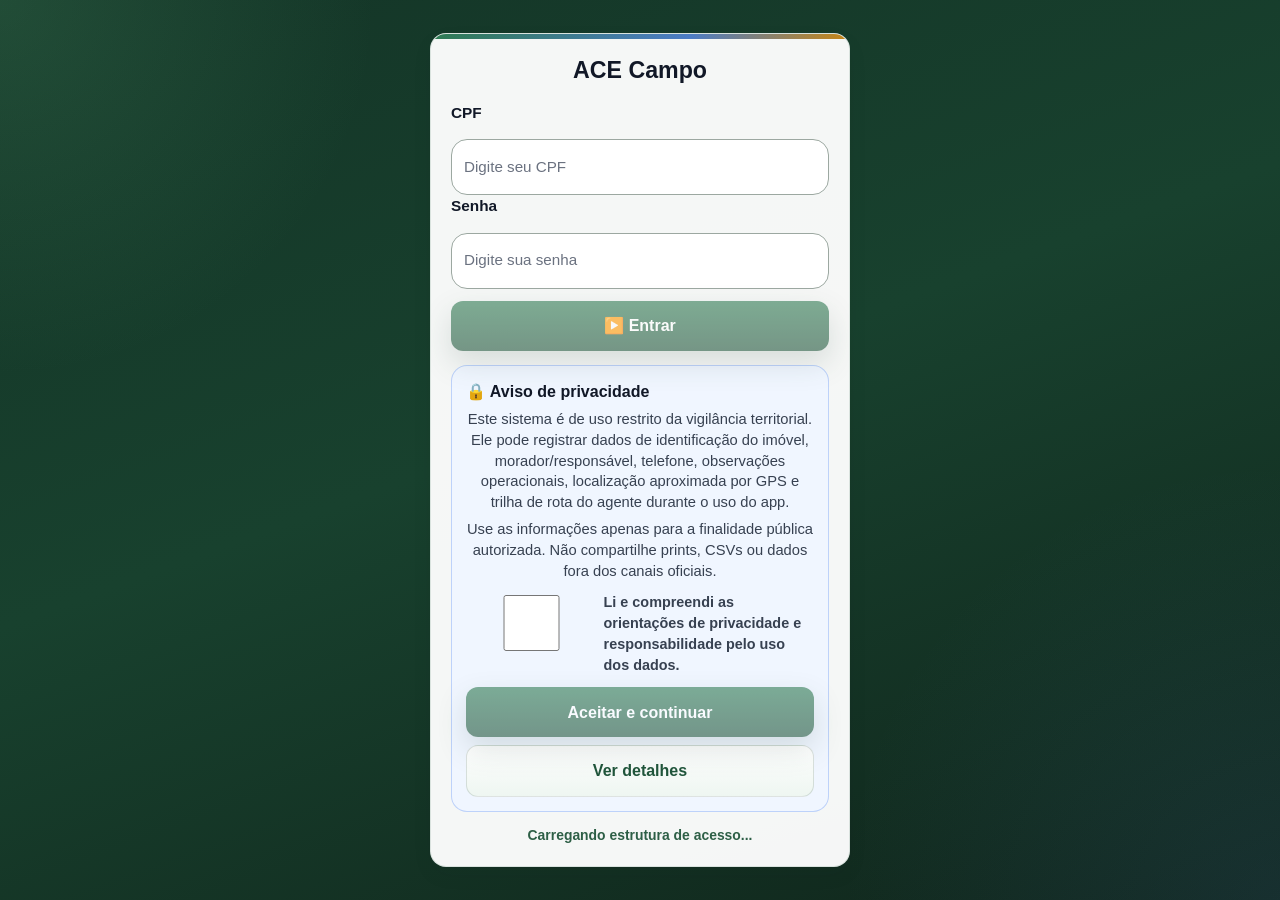
<file: index.html>
<!DOCTYPE html>
<html lang="pt-BR">
<head>
  <meta charset="UTF-8">
  <meta name="viewport" content="width=device-width, initial-scale=1.0, viewport-fit=cover">
  <meta name="theme-color" content="#0b4f2f">
  <link rel="icon" href="data:image/svg+xml,%3Csvg xmlns='http://www.w3.org/2000/svg' viewBox='0 0 64 64'%3E%3Crect width='64' height='64' rx='14' fill='%230b4f2f'/%3E%3Ctext x='32' y='39' font-family='Arial,sans-serif' font-size='20' font-weight='700' text-anchor='middle' fill='white'%3EACE%3C/text%3E%3C/svg%3E">
  <meta name="mobile-web-app-capable" content="yes">
  <meta name="apple-mobile-web-app-capable" content="yes">
  <meta name="apple-mobile-web-app-status-bar-style" content="black-translucent">
  <meta name="apple-mobile-web-app-title" content="ACE Campo">
  <link rel="manifest" href="./manifest.webmanifest?v=20260521-v75-cadastro-imoveis-limpo">
  <title>ACE Campo | Carmo/RJ</title>
  <link rel="stylesheet" href="./assets/ace-theme.css?v=20260521-v75-cadastro-imoveis-limpo">

  <link rel="stylesheet" href="./assets/ace-ui-standard.css?v=20260521-v75-cadastro-imoveis-limpo">

  <style id="index-tablet-field-final-v57">
    /* v57: CSS final para tablet; une melhorias do Codex com correção v54 da faixa verde das abas. */

:root {
      --ace-field-green-dark: #073b24;
      --ace-field-green: #0f6f3d;
      --ace-field-green-strong: #0b7a3b;
      --ace-field-red: #c62828;
      --ace-field-silver: #9aa4ad;
      --ace-field-bg: #f3f8f5;
      --ace-field-card-border: rgba(21, 83, 51, .12);
    }

    html body.field-page {
      background:
        radial-gradient(circle at 18% 0%, rgba(15, 111, 61, .10), transparent 28rem),
        linear-gradient(180deg, #eef6f1 0%, #f7faf8 16rem, var(--ace-field-bg) 100%) !important;
      color: #1f2933 !important;
    }

    html body.field-page .page-shell,
    html body.field-page .ace-shell {
      background: transparent !important;
    }

    html body.field-page .topbar.topbar-v43,
    html body.field-page header.topbar.topbar-v43,
    html body.field-page .ace-topbar {
      position: sticky !important;
      top: 0 !important;
      z-index: 60 !important;
      overflow: hidden !important;
      margin: 0 !important;
      background: var(--ace-field-green-dark) !important;
      border: 0 !important;
      border-bottom: 1px solid rgba(255, 255, 255, .10) !important;
      box-shadow: 0 10px 22px rgba(7, 59, 36, .18) !important;
      color: #ffffff !important;
    }

    html body.field-page .topbar-v43 .topbar-row {
      display: grid !important;
      grid-template-columns: minmax(0, 1fr) auto !important;
      gap: 14px !important;
      align-items: center !important;
      max-width: 1180px !important;
      margin: 0 auto !important;
      padding: 10px 18px 8px !important;
      background: var(--ace-field-green-dark) !important;
      color: #ffffff !important;
    }

    html body.field-page .topbar-v43 .topbar-main,
    html body.field-page .topbar-v43 .brand-copy {
      min-width: 0 !important;
    }

    html body.field-page .topbar-v43 .brand-copy h1 {
      margin: 0 !important;
      color: #ffffff !important;
      font-size: clamp(.98rem, 1.35vw, 1.25rem) !important;
      font-weight: 900 !important;
      line-height: 1.05 !important;
      letter-spacing: -.02em !important;
      white-space: nowrap !important;
      overflow: hidden !important;
      text-overflow: ellipsis !important;
    }

    html body.field-page .topbar-v43 .brand-copy p,
    html body.field-page .topbar-v43 .brand-copy span {
      margin: 3px 0 0 !important;
      color: rgba(255, 255, 255, .76) !important;
      font-size: .72rem !important;
      font-weight: 700 !important;
      line-height: 1.1 !important;
      white-space: nowrap !important;
      overflow: hidden !important;
      text-overflow: ellipsis !important;
    }

    html body.field-page .topbar-v43 .chip-row,
    html body.field-page .topbar-v43 .topbar-actions {
      display: grid !important;
      grid-auto-flow: column !important;
      grid-auto-columns: minmax(82px, auto) !important;
      gap: 8px !important;
      align-items: center !important;
      justify-content: end !important;
      margin: 0 !important;
      width: auto !important;
      min-width: 0 !important;
    }

    html body.field-page .topbar-v43 .topbar-actions > *,
    html body.field-page .topbar-v43 .chip,
    html body.field-page .topbar-v43 .operation-mode-badge,
    html body.field-page .topbar-v43 #syncChip,
    html body.field-page .topbar-v43 #headerSyncBtn,
    html body.field-page .topbar-v43 #logoutBtn {
      display: inline-flex !important;
      align-items: center !important;
      justify-content: center !important;
      min-width: 82px !important;
      width: auto !important;
      height: 33px !important;
      min-height: 33px !important;
      max-height: 33px !important;
      padding: 0 12px !important;
      border-radius: 10px !important;
      border: 1px solid rgba(255, 255, 255, .72) !important;
      background: #ffffff !important;
      color: var(--ace-field-silver) !important;
      font-size: .76rem !important;
      font-weight: 900 !important;
      line-height: 1 !important;
      text-align: center !important;
      text-shadow: none !important;
      white-space: nowrap !important;
      box-shadow: none !important;
      box-sizing: border-box !important;
    }

    html body.field-page .topbar-v43 .topbar-actions > * *,
    html body.field-page .topbar-v43 .chip *,
    html body.field-page .topbar-v43 .operation-mode-badge *,
    html body.field-page .topbar-v43 #syncChip * {
      color: var(--ace-field-silver) !important;
      font-size: inherit !important;
      line-height: 1 !important;
      white-space: nowrap !important;
      text-shadow: none !important;
    }

    html body.field-page .topbar-v43 .operation-mode-badge {
      gap: 4px !important;
    }

    html body.field-page .topbar-v43 .operation-mode-badge span,
    html body.field-page .topbar-v43 .operation-mode-badge strong {
      display: inline !important;
      min-width: 0 !important;
    }

    html body.field-page .topbar-v43 #syncChip.is-ok,
    html body.field-page .topbar-v43 .chip.is-ok,
    html body.field-page .topbar-v43 #headerSyncBtn,
    html body.field-page .topbar-v43 .header-sync-btn {
      background: var(--ace-field-green) !important;
      border-color: var(--ace-field-green) !important;
      color: #ffffff !important;
      box-shadow: 0 6px 14px rgba(15, 111, 61, .24) !important;
    }

    html body.field-page .topbar-v43 #syncChip.is-ok *,
    html body.field-page .topbar-v43 .chip.is-ok *,
    html body.field-page .topbar-v43 #headerSyncBtn *,
    html body.field-page .topbar-v43 .header-sync-btn * {
      color: #ffffff !important;
    }

    html body.field-page .topbar-v43 #syncChip.is-warn,
    html body.field-page .topbar-v43 .chip.is-warn {
      background: #d97706 !important;
      border-color: #d97706 !important;
      color: #ffffff !important;
    }

    html body.field-page .topbar-v43 #syncChip.is-danger,
    html body.field-page .topbar-v43 .chip.is-danger,
    html body.field-page .topbar-v43 #logoutBtn,
    html body.field-page .topbar-v43 .chip-logout {
      background: var(--ace-field-red) !important;
      border-color: #b42323 !important;
      color: #ffffff !important;
      box-shadow: 0 6px 14px rgba(198, 40, 40, .22) !important;
    }

    html body.field-page .topbar-v43 #syncChip.is-warn *,
    html body.field-page .topbar-v43 .chip.is-warn *,
    html body.field-page .topbar-v43 #syncChip.is-danger *,
    html body.field-page .topbar-v43 .chip.is-danger *,
    html body.field-page .topbar-v43 #logoutBtn *,
    html body.field-page .topbar-v43 .chip-logout * {
      color: #ffffff !important;
    }

    html body.field-page .nav-tabs.nav-tabs-v43 {
      display: grid !important;
      grid-template-columns: repeat(3, minmax(0, 1fr)) !important;
      gap: 9px !important;
      max-width: 1180px !important;
      margin: 0 auto !important;
      padding: 7px 18px 11px !important;
      background: var(--ace-field-green-dark) !important;
      border: 0 !important;
      border-top: 1px solid rgba(255, 255, 255, .10) !important;
      box-shadow: none !important;
    }


    /* v55: garante faixa verde contínua antes/depois das abas, sem fresta branca antes de "Visita". */
    html body.field-page .topbar.topbar-v43.ace-topbar::after,
    html body.field-page .topbar.topbar-v43::after,
    html body.field-page .nav-tabs.nav-tabs-v43::before,
    html body.field-page .nav-tabs.nav-tabs-v43::after {
      content: none !important;
      display: none !important;
      height: 0 !important;
      background: transparent !important;
    }

    html body.field-page .topbar.topbar-v43,
    html body.field-page header.topbar.topbar-v43,
    html body.field-page .topbar-v43 .topbar-row,
    html body.field-page .nav-tabs.nav-tabs-v43 {
      background-color: var(--ace-field-green-dark) !important;
    }

    html body.field-page .nav-tabs.nav-tabs-v43 {
      position: relative !important;
      width: 100% !important;
      box-sizing: border-box !important;
      background: var(--ace-field-green-dark) !important;
      box-shadow: 0 0 0 100vmax var(--ace-field-green-dark) !important;
      clip-path: inset(0 -100vmax) !important;
    }

    html body.field-page .nav-tabs-v43 .tab-btn,
    html body.field-page .nav-tabs-v43 button.tab-btn {
      display: inline-flex !important;
      align-items: center !important;
      justify-content: center !important;
      width: 100% !important;
      height: 36px !important;
      min-height: 36px !important;
      padding: 0 12px !important;
      border-radius: 11px !important;
      border: 1px solid #dce4df !important;
      background: #ffffff !important;
      color: var(--ace-field-silver) !important;
      font-size: .84rem !important;
      font-weight: 900 !important;
      letter-spacing: .01em !important;
      line-height: 1 !important;
      text-shadow: none !important;
      box-shadow: none !important;
    }

    html body.field-page .nav-tabs-v43 .tab-btn *,
    html body.field-page .nav-tabs-v43 .tab-btn .tab-btn__label,
    html body.field-page .nav-tabs-v43 button.tab-btn *,
    html body.field-page .nav-tabs-v43 button.tab-btn .tab-btn__label {
      color: var(--ace-field-silver) !important;
      font-weight: 900 !important;
      text-shadow: none !important;
    }

    html body.field-page .nav-tabs-v43 .tab-btn.active,
    html body.field-page .nav-tabs-v43 .tab-btn.is-active,
    html body.field-page .nav-tabs-v43 .tab-btn[aria-selected="true"],
    html body.field-page .nav-tabs-v43 button.tab-btn.active,
    html body.field-page .nav-tabs-v43 button.tab-btn.is-active,
    html body.field-page .nav-tabs-v43 button.tab-btn[aria-selected="true"] {
      background: var(--ace-field-green-strong) !important;
      border-color: var(--ace-field-green-strong) !important;
      color: #ffffff !important;
      box-shadow: 0 8px 16px rgba(11, 122, 59, .20) !important;
    }

    html body.field-page .nav-tabs-v43 .tab-btn.active *,
    html body.field-page .nav-tabs-v43 .tab-btn.active .tab-btn__label,
    html body.field-page .nav-tabs-v43 .tab-btn.is-active *,
    html body.field-page .nav-tabs-v43 .tab-btn.is-active .tab-btn__label,
    html body.field-page .nav-tabs-v43 .tab-btn[aria-selected="true"] *,
    html body.field-page .nav-tabs-v43 .tab-btn[aria-selected="true"] .tab-btn__label,
    html body.field-page .nav-tabs-v43 button.tab-btn.active *,
    html body.field-page .nav-tabs-v43 button.tab-btn.active .tab-btn__label,
    html body.field-page .nav-tabs-v43 button.tab-btn.is-active *,
    html body.field-page .nav-tabs-v43 button.tab-btn.is-active .tab-btn__label,
    html body.field-page .nav-tabs-v43 button.tab-btn[aria-selected="true"] *,
    html body.field-page .nav-tabs-v43 button.tab-btn[aria-selected="true"] .tab-btn__label {
      color: #ffffff !important;
    }

    html body.field-page main {
      max-width: 1180px !important;
      margin: 0 auto !important;
      padding: 14px 18px 34px !important;
    }

    html body.field-page .screen {
      padding-inline: 0 !important;
    }

    html body.field-page .card,
    html body.field-page .ace-card {
      border-color: var(--ace-field-card-border) !important;
      border-radius: 16px !important;
      background: rgba(255, 255, 255, .96) !important;
      box-shadow: 0 8px 20px rgba(20, 35, 28, .06) !important;
    }

    html body.field-page #screen-painel .screen-head {
      margin: 0 0 12px !important;
      padding: 11px 14px !important;
      border-radius: 16px !important;
      border: 1px solid var(--ace-field-card-border) !important;
      background: rgba(255, 255, 255, .95) !important;
      box-shadow: 0 8px 20px rgba(20, 35, 28, .06) !important;
    }

    html body.field-page #screen-painel .screen-head h2,
    html body.field-page #screen-painel .screen-head .section-title {
      margin: 0 !important;
      font-size: clamp(1rem, 1.6vw, 1.25rem) !important;
      line-height: 1.1 !important;
    }

    html body.field-page #screen-painel .screen-head p {
      margin: 4px 0 0 !important;
      font-size: .78rem !important;
      line-height: 1.25 !important;
      color: #647067 !important;
    }

    html body.field-page #screen-painel .screen-badge {
      width: 42px !important;
      height: 42px !important;
      min-width: 42px !important;
      border-radius: 12px !important;
      background: #f5faf7 !important;
      border: 1px solid rgba(15, 111, 61, .14) !important;
      box-shadow: none !important;
    }

    html body.field-page #screen-painel .hero-grid,
    html body.field-page #screen-painel .metric-grid,
    html body.field-page #syncCenterGrid {
      display: grid !important;
      grid-template-columns: repeat(4, minmax(0, 1fr)) !important;
      gap: 10px !important;
      margin-bottom: 12px !important;
    }

    html body.field-page #screen-painel #localMetricGrid.metric-grid {
      grid-template-columns: repeat(3, minmax(0, 1fr)) !important;
    }

    html body.field-page #screen-painel .hero-card,
    html body.field-page #screen-painel .metric-card,
    html body.field-page #syncCenterGrid .metric-card {
      min-height: 72px !important;
      padding: 10px 12px !important;
      border-radius: 15px !important;
      background: rgba(255, 255, 255, .96) !important;
      border: 1px solid var(--ace-field-card-border) !important;
      box-shadow: 0 7px 16px rgba(20, 35, 28, .055) !important;
      overflow: hidden !important;
    }

    html body.field-page #screen-painel .hero-card small,
    html body.field-page #screen-painel .metric-card small,
    html body.field-page #syncCenterGrid .metric-card small {
      margin: 0 0 5px !important;
      color: #4a5560 !important;
      font-size: .60rem !important;
      font-weight: 900 !important;
      letter-spacing: .07em !important;
      line-height: 1.05 !important;
      text-transform: uppercase !important;
    }

    html body.field-page #screen-painel .hero-card strong,
    html body.field-page #screen-painel .metric-card strong,
    html body.field-page #syncCenterGrid .metric-card strong {
      color: #20784a !important;
      font-size: clamp(1.34rem, 2vw, 1.86rem) !important;
      font-weight: 900 !important;
      line-height: .98 !important;
      letter-spacing: -.03em !important;
    }

    html body.field-page #screen-painel .hero-card span,
    html body.field-page #screen-painel .metric-card span,
    html body.field-page #syncCenterGrid .metric-card span {
      display: block !important;
      margin-top: 5px !important;
      color: #69756c !important;
      font-size: .70rem !important;
      font-weight: 700 !important;
      line-height: 1.15 !important;
    }

    html body.field-page #screen-painel .card,
    html body.field-page #screen-painel .ace-card {
      padding: 13px !important;
      border-radius: 16px !important;
    }

    html body.field-page #screen-painel .section-title,
    html body.field-page #screen-painel .ace-section-title {
      margin-bottom: 9px !important;
      color: #163d2b !important;
      font-size: 1rem !important;
      line-height: 1.15 !important;
    }

    html body.field-page #screen-painel .grid,
    html body.field-page #screen-painel .grid.two {
      gap: 12px !important;
    }

    html body.field-page #screen-painel .grid.two {
      grid-template-columns: minmax(0, 1fr) minmax(0, 1fr) !important;
    }

    html body.field-page #screen-painel .btn-row,
    html body.field-page #screen-painel .dashboard-day-actions {
      display: grid !important;
      grid-template-columns: repeat(4, minmax(0, 1fr)) !important;
      gap: 9px !important;
    }

    html body.field-page #screen-painel .btn,
    html body.field-page #screen-painel .ace-btn {
      min-height: 38px !important;
      border-radius: 11px !important;
      font-weight: 900 !important;
      box-shadow: none !important;
    }

    html body.field-page #screen-painel .table-wrap,
    html body.field-page #screen-painel .visit-table-wrap {
      border-radius: 14px !important;
      border-color: var(--ace-field-card-border) !important;
      box-shadow: none !important;
    }

    @media (max-width: 900px) {
      html body.field-page .topbar-v43 .topbar-row {
        grid-template-columns: 1fr !important;
        gap: 7px !important;
        padding: 8px 10px 7px !important;
      }

      html body.field-page .topbar-v43 .brand-copy h1 {
        font-size: .98rem !important;
      }

      html body.field-page .topbar-v43 .brand-copy p {
        display: block !important;
        font-size: .64rem !important;
      }

      html body.field-page .topbar-v43 .chip-row,
      html body.field-page .topbar-v43 .topbar-actions {
        width: 100% !important;
        grid-auto-flow: initial !important;
        grid-auto-columns: initial !important;
        grid-template-columns: minmax(0, .92fr) minmax(0, 1fr) minmax(0, .76fr) minmax(0, .78fr) !important;
        gap: 6px !important;
        justify-content: stretch !important;
      }

      html body.field-page .topbar-v43 .topbar-actions > *,
      html body.field-page .topbar-v43 .chip,
      html body.field-page .topbar-v43 .operation-mode-badge,
      html body.field-page .topbar-v43 #syncChip,
      html body.field-page .topbar-v43 #headerSyncBtn,
      html body.field-page .topbar-v43 #logoutBtn {
        width: 100% !important;
        min-width: 0 !important;
        height: 32px !important;
        min-height: 32px !important;
        max-height: 32px !important;
        padding: 0 5px !important;
        border-radius: 9px !important;
        font-size: .64rem !important;
      }

      html body.field-page .nav-tabs.nav-tabs-v43 {
        gap: 6px !important;
        padding: 7px 10px 9px !important;
      }

      html body.field-page .nav-tabs-v43 .tab-btn,
      html body.field-page .nav-tabs-v43 button.tab-btn {
        height: 34px !important;
        min-height: 34px !important;
        border-radius: 9px !important;
        font-size: .78rem !important;
      }

      html body.field-page main {
        padding: 10px 10px 28px !important;
      }

      html body.field-page #screen-painel .screen-head {
        padding: 10px 12px !important;
        border-radius: 15px !important;
      }

      html body.field-page #screen-painel .screen-badge {
        width: 36px !important;
        height: 36px !important;
        min-width: 36px !important;
      }

      html body.field-page #screen-painel .hero-grid,
      html body.field-page #screen-painel .metric-grid,
      html body.field-page #syncCenterGrid {
        grid-template-columns: repeat(2, minmax(0, 1fr)) !important;
        gap: 8px !important;
      }

      html body.field-page #screen-painel .hero-card,
      html body.field-page #screen-painel .metric-card,
      html body.field-page #syncCenterGrid .metric-card {
        min-height: 62px !important;
        padding: 8px 9px !important;
        border-radius: 13px !important;
      }

      html body.field-page #screen-painel .hero-card small,
      html body.field-page #screen-painel .metric-card small,
      html body.field-page #syncCenterGrid .metric-card small {
        margin-bottom: 4px !important;
        font-size: .55rem !important;
        letter-spacing: .055em !important;
      }

      html body.field-page #screen-painel .hero-card strong,
      html body.field-page #screen-painel .metric-card strong,
      html body.field-page #syncCenterGrid .metric-card strong {
        font-size: 1.18rem !important;
      }

      html body.field-page #screen-painel .hero-card span,
      html body.field-page #screen-painel .metric-card span,
      html body.field-page #syncCenterGrid .metric-card span {
        margin-top: 4px !important;
        font-size: .62rem !important;
      }

      html body.field-page #screen-painel .card,
      html body.field-page #screen-painel .ace-card {
        padding: 10px !important;
        border-radius: 14px !important;
      }

      html body.field-page #screen-painel .section-title,
      html body.field-page #screen-painel .ace-section-title {
        margin-bottom: 8px !important;
        font-size: .94rem !important;
      }

      html body.field-page #screen-painel .grid.two {
        grid-template-columns: 1fr !important;
        gap: 10px !important;
      }

      html body.field-page #screen-painel .btn-row,
      html body.field-page #screen-painel .dashboard-day-actions {
        grid-template-columns: repeat(2, minmax(0, 1fr)) !important;
        gap: 8px !important;
      }
    }

    @media (min-width: 700px) and (max-width: 900px) and (orientation: portrait) {
      html body.field-page #screen-painel .hero-grid,
      html body.field-page #screen-painel .metric-grid,
      html body.field-page #syncCenterGrid {
        grid-template-columns: repeat(4, minmax(0, 1fr)) !important;
      }

      html body.field-page #screen-painel .hero-card,
      html body.field-page #screen-painel .metric-card,
      html body.field-page #syncCenterGrid .metric-card {
        min-height: 56px !important;
        padding: 8px !important;
      }

      html body.field-page #screen-painel .hero-card strong,
      html body.field-page #screen-painel .metric-card strong,
      html body.field-page #syncCenterGrid .metric-card strong {
        font-size: 1.12rem !important;
      }
    }

    @media (max-width: 420px) {
      html body.field-page .topbar-v43 .brand-copy p {
        display: none !important;
      }

      html body.field-page .topbar-v43 .topbar-actions > *,
      html body.field-page .topbar-v43 .chip,
      html body.field-page .topbar-v43 .operation-mode-badge,
      html body.field-page .topbar-v43 #syncChip,
      html body.field-page .topbar-v43 #headerSyncBtn,
      html body.field-page .topbar-v43 #logoutBtn {
        font-size: .60rem !important;
      }
    }

    /* Ajustes finais para Galaxy Tab A11 8.7", cards mobile e uso offline. */

html body.field-page {
      --ace-a11-touch: 48px;
      --ace-a11-radius: 8px;
      --ace-a11-border: rgba(24, 78, 50, .16);
      --ace-a11-soft: #f7faf8;
      --ace-a11-ink: #153326;
      --ace-a11-muted: #5f6f66;
      --ace-a11-green: #0f6f3d;
      --ace-a11-warn: #8a5a00;
      --ace-a11-danger: #9b2f2f;
      --ace-a11-blue: #255f9d;
    }

    html body.field-page #screen-painel {
      max-width: 980px !important;
      margin: 0 auto !important;
    }

    html body.field-page #screen-painel:not(.active) {
      display: none !important;
    }

    html body.field-page #screen-painel.active {
      display: block !important;
    }

    html body.field-page #screen-painel .screen-head {
      border-radius: var(--ace-a11-radius) !important;
    }

    html body.field-page #screen-painel .screen-head-copy span {
      color: var(--ace-a11-muted) !important;
    }

    html body.field-page #screen-painel .screen-badge {
      width: 44px !important;
      height: 44px !important;
      min-width: 44px !important;
      border-radius: var(--ace-a11-radius) !important;
      color: #0f5132 !important;
      font-size: .72rem !important;
      font-weight: 900 !important;
      letter-spacing: 0 !important;
    }

    html body.field-page #screen-painel .panel-offline-command {
      position: sticky !important;
      top: calc(98px + env(safe-area-inset-top)) !important;
      z-index: 18 !important;
      display: grid !important;
      grid-template-columns: minmax(0, 1.25fr) minmax(320px, .9fr) !important;
      gap: 10px !important;
      align-items: stretch !important;
      margin: 0 0 10px !important;
      padding: 10px !important;
      border: 1px solid var(--ace-a11-border) !important;
      border-left: 6px solid var(--ace-a11-green) !important;
      border-radius: var(--ace-a11-radius) !important;
      background: rgba(255, 255, 255, .98) !important;
      box-shadow: 0 8px 18px rgba(20, 35, 28, .10) !important;
    }

    html body.field-page #screen-painel .panel-offline-command.is-warn {
      border-left-color: #c47a00 !important;
    }

    html body.field-page #screen-painel .panel-offline-command.is-danger {
      border-left-color: var(--ace-a11-danger) !important;
    }

    html body.field-page #screen-painel .panel-offline-main {
      display: grid !important;
      gap: 2px !important;
      min-width: 0 !important;
    }

    html body.field-page #screen-painel .panel-offline-main small,
    html body.field-page #screen-painel .panel-next-kicker,
    html body.field-page #screen-painel .panel-section-kicker {
      margin: 0 !important;
      color: var(--ace-a11-muted) !important;
      font-size: .68rem !important;
      font-weight: 900 !important;
      letter-spacing: 0 !important;
      line-height: 1.1 !important;
      text-transform: uppercase !important;
    }

    html body.field-page #screen-painel .panel-offline-main strong {
      color: var(--ace-a11-ink) !important;
      font-size: 1rem !important;
      line-height: 1.15 !important;
      letter-spacing: 0 !important;
    }

    html body.field-page #screen-painel .panel-offline-main span {
      color: var(--ace-a11-muted) !important;
      font-size: .82rem !important;
      font-weight: 700 !important;
      line-height: 1.25 !important;
    }

    html body.field-page #screen-painel .panel-offline-stats {
      display: grid !important;
      grid-template-columns: repeat(4, minmax(0, 1fr)) !important;
      gap: 6px !important;
      align-items: stretch !important;
    }

    html body.field-page #screen-painel .panel-offline-stat {
      display: grid !important;
      place-items: center !important;
      min-height: 52px !important;
      padding: 6px !important;
      border: 1px solid rgba(24, 78, 50, .12) !important;
      border-radius: var(--ace-a11-radius) !important;
      background: var(--ace-a11-soft) !important;
      text-align: center !important;
    }

    html body.field-page #screen-painel .panel-offline-stat b {
      color: var(--ace-a11-green) !important;
      font-size: 1.1rem !important;
      font-weight: 900 !important;
      line-height: 1 !important;
      letter-spacing: 0 !important;
    }

    html body.field-page #screen-painel .panel-offline-stat small {
      display: block !important;
      margin-top: 3px !important;
      color: var(--ace-a11-muted) !important;
      font-size: .62rem !important;
      font-weight: 900 !important;
      letter-spacing: 0 !important;
      line-height: 1.05 !important;
      text-transform: uppercase !important;
    }

    html body.field-page #screen-painel .offline-ready-card,
    html body.field-page #screen-painel .panel-next-action-card,
    html body.field-page #screen-painel .card,
    html body.field-page #screen-painel .ace-card {
      border-radius: var(--ace-a11-radius) !important;
      border-color: var(--ace-a11-border) !important;
      box-shadow: 0 6px 14px rgba(20, 35, 28, .06) !important;
    }

    html body.field-page #screen-painel .offline-ready-card {
      padding: 10px !important;
      margin-bottom: 10px !important;
    }

    html body.field-page #screen-painel .offline-ready-checks {
      display: grid !important;
      grid-template-columns: repeat(2, minmax(0, 1fr)) !important;
      gap: 6px !important;
      max-height: 180px !important;
      overflow: auto !important;
    }

    html body.field-page #screen-painel .offline-ready-check {
      border-radius: var(--ace-a11-radius) !important;
      min-height: 42px !important;
      padding: 7px !important;
    }

    html body.field-page #screen-painel .offline-ready-actions .btn,
    html body.field-page #screen-painel .dashboard-day-actions .btn,
    html body.field-page #screen-painel .panel-next-actions .btn,
    html body.field-page #screen-painel .sync-export-btn {
      min-height: var(--ace-a11-touch) !important;
      border-radius: var(--ace-a11-radius) !important;
      font-size: .86rem !important;
      font-weight: 900 !important;
      letter-spacing: 0 !important;
      white-space: normal !important;
      line-height: 1.12 !important;
    }

    html body.field-page #screen-painel .panel-next-action-card {
      display: grid !important;
      grid-template-columns: minmax(0, 1.15fr) minmax(280px, .85fr) !important;
      gap: 12px !important;
      align-items: stretch !important;
      margin-bottom: 10px !important;
      background: #ffffff !important;
    }

    html body.field-page #screen-painel .panel-next-main {
      min-width: 0 !important;
    }

    html body.field-page #screen-painel .panel-next-main strong {
      display: block !important;
      margin-top: 4px !important;
      color: var(--ace-a11-ink) !important;
      font-size: 1.08rem !important;
      line-height: 1.15 !important;
      letter-spacing: 0 !important;
    }

    html body.field-page #screen-painel .panel-next-main p {
      margin: 6px 0 0 !important;
      color: var(--ace-a11-muted) !important;
      font-size: .86rem !important;
      font-weight: 700 !important;
      line-height: 1.32 !important;
    }

    html body.field-page #screen-painel .panel-next-checklist {
      display: grid !important;
      grid-template-columns: repeat(2, minmax(0, 1fr)) !important;
      gap: 6px !important;
      margin-top: 10px !important;
    }

    html body.field-page #screen-painel .panel-next-check {
      min-height: 38px !important;
      padding: 7px 8px !important;
      border: 1px solid rgba(24, 78, 50, .12) !important;
      border-radius: var(--ace-a11-radius) !important;
      background: #f7faf8 !important;
      color: var(--ace-a11-ink) !important;
      font-size: .75rem !important;
      font-weight: 900 !important;
      line-height: 1.15 !important;
    }

    html body.field-page #screen-painel .panel-next-check.is-warn {
      background: #fff8e8 !important;
      border-color: rgba(196, 122, 0, .28) !important;
      color: var(--ace-a11-warn) !important;
    }

    html body.field-page #screen-painel .panel-next-check.is-danger {
      background: #fff1f1 !important;
      border-color: rgba(155, 47, 47, .26) !important;
      color: var(--ace-a11-danger) !important;
    }

    html body.field-page #screen-painel .panel-next-actions {
      display: grid !important;
      grid-template-columns: 1fr !important;
      gap: 8px !important;
      align-content: center !important;
    }

    html body.field-page #screen-painel .panel-next-actions .btn-secondary {
      background: #f7faf8 !important;
    }

    html body.field-page #screen-painel .hero-grid {
      margin-bottom: 10px !important;
    }

    html body.field-page #screen-painel .hero-card,
    html body.field-page #screen-painel .metric-card,
    html body.field-page #syncCenterGrid .metric-card {
      border-radius: var(--ace-a11-radius) !important;
      min-height: 72px !important;
      padding: 10px !important;
    }

    html body.field-page #screen-painel .hero-card small,
    html body.field-page #screen-painel .metric-card small,
    html body.field-page #syncCenterGrid .metric-card small {
      letter-spacing: 0 !important;
    }

    html body.field-page #screen-painel .hero-card strong,
    html body.field-page #screen-painel .metric-card strong,
    html body.field-page #syncCenterGrid .metric-card strong {
      letter-spacing: 0 !important;
    }

    html body.field-page #screen-painel .panel-card-list {
      display: grid !important;
      grid-template-columns: repeat(2, minmax(0, 1fr)) !important;
      gap: 8px !important;
    }

    html body.field-page #screen-painel .panel-list-card {
      display: grid !important;
      gap: 7px !important;
      min-height: 92px !important;
      padding: 10px !important;
      border: 1px solid rgba(24, 78, 50, .14) !important;
      border-radius: var(--ace-a11-radius) !important;
      background: #ffffff !important;
    }

    html body.field-page #screen-painel .panel-list-card strong {
      color: var(--ace-a11-ink) !important;
      font-size: .92rem !important;
      line-height: 1.15 !important;
      letter-spacing: 0 !important;
    }

    html body.field-page #screen-painel .panel-list-card span,
    html body.field-page #screen-painel .panel-list-card small {
      color: var(--ace-a11-muted) !important;
      font-size: .74rem !important;
      font-weight: 700 !important;
      line-height: 1.2 !important;
    }

    html body.field-page #screen-painel .panel-list-card .meta-pills {
      margin-top: 0 !important;
    }

    html body.field-page #screen-painel .panel-list-card-actions {
      display: flex !important;
      gap: 6px !important;
      align-items: center !important;
      justify-content: flex-end !important;
      margin-top: 2px !important;
    }

    html body.field-page #screen-painel .panel-list-card-actions .btn {
      min-height: 40px !important;
      padding: 0 12px !important;
      border-radius: var(--ace-a11-radius) !important;
    }

    html body.field-page #screen-painel .panel-table-fallback {
      margin-top: 8px !important;
    }

    @media (max-width: 900px) {
      html body.field-page #screen-painel {
        max-width: 100% !important;
      }

      html body.field-page .topbar-v43 .topbar-actions > *,
      html body.field-page .topbar-v43 .chip,
      html body.field-page .topbar-v43 .operation-mode-badge,
      html body.field-page .topbar-v43 #syncChip,
      html body.field-page .topbar-v43 #headerSyncBtn,
      html body.field-page .topbar-v43 #logoutBtn {
        min-height: 42px !important;
        height: 42px !important;
        max-height: none !important;
        border-radius: var(--ace-a11-radius) !important;
        font-size: .72rem !important;
        letter-spacing: 0 !important;
      }

      html body.field-page .nav-tabs-v43 .tab-btn,
      html body.field-page .nav-tabs-v43 button.tab-btn {
        min-height: var(--ace-a11-touch) !important;
        height: var(--ace-a11-touch) !important;
        border-radius: var(--ace-a11-radius) !important;
      }

      html body.field-page #screen-painel .panel-offline-command {
        top: calc(114px + env(safe-area-inset-top)) !important;
        grid-template-columns: 1fr !important;
      }

      html body.field-page #screen-painel .panel-next-action-card {
        grid-template-columns: 1fr !important;
      }

      html body.field-page #screen-painel .panel-next-actions {
        grid-template-columns: repeat(2, minmax(0, 1fr)) !important;
      }

      html body.field-page #screen-painel .panel-table-fallback {
        display: none !important;
      }
    }

    @media (max-width: 700px) {
      html body.field-page #screen-painel .hero-grid,
      html body.field-page #screen-painel .metric-grid,
      html body.field-page #syncCenterGrid {
        grid-template-columns: repeat(2, minmax(0, 1fr)) !important;
      }

      html body.field-page #screen-painel .panel-card-list,
      html body.field-page #screen-painel .offline-ready-checks,
      html body.field-page #screen-painel .panel-next-checklist {
        grid-template-columns: 1fr !important;
      }
    }

    html body.field-page #screen-painel .panel-list-card-empty {
      grid-column: 1 / -1 !important;
      min-height: 64px !important;
      border-style: dashed !important;
      background: #f8fbf9 !important;
    }

    html body.field-page #screen-painel .panel-list-card .meta-pills {
      display: flex !important;
      flex-wrap: wrap !important;
      gap: 5px !important;
    }

    html body.field-page #screen-painel .panel-list-card .meta-pills span {
      display: inline-flex !important;
      align-items: center !important;
      min-height: 24px !important;
      padding: 3px 7px !important;
      border-radius: 999px !important;
      background: #edf5f0 !important;
      color: #214534 !important;
      font-size: .68rem !important;
      font-weight: 850 !important;
      line-height: 1.05 !important;
    }
  </style>

</head>
<body class="field-page ace-page ace-page--field">
  <div id="loginScreen" class="login-shell">
    <div class="login-card ace-card ace-login-card">
      <h1>ACE Campo</h1>
      <p></p>

      <div class="field ace-field">
        <label for="loginCpf">CPF</label>
        <input id="loginCpf" type="text" inputmode="numeric" autocomplete="username" placeholder="Digite seu CPF">
        <select id="loginAgent" hidden aria-hidden="true"></select>
      </div>

      <div class="field ace-field">
        <label for="loginPassword">Senha</label>
        <input id="loginPassword" type="password" autocomplete="current-password" placeholder="Digite sua senha">
      </div>

      <div class="login-actions">
        <button class="btn btn-primary ace-btn ace-btn--primary" id="loginBtn">▶️ Entrar</button>
      </div>

      <div id="loginMessage" class="field-help" style="margin-top:14px;text-align:center"></div>
    </div>
  </div>

  <div id="appShell" class="page-shell hidden ace-shell">
    <header class="topbar topbar-v43 ace-topbar">
      <div class="topbar-row">
        <div class="topbar-main">
          <div class="brand-copy">
            <h1>ACE Campo | Campo</h1>
            <p id="headerSubtitle">Pronto para uso em campo</p>
          </div>
        </div>
        <div class="chip-row topbar-actions">
          <div id="syncChip" class="chip chip-queue ace-chip">Fila: 0</div>
          <button id="headerSyncBtn" class="chip header-sync-btn ace-chip" type="button">Checar</button>
          <button id="logoutBtn" class="chip chip-logout ace-chip" type="button" aria-label="Sair" title="Sair">Sair</button>
        </div>
      </div>

      <nav class="nav-tabs nav-tabs-v43">
        <button class="tab-btn active" data-screen="visita" type="button"><span class="tab-btn__label">Visita</span></button>
        <button class="tab-btn" data-screen="painel" type="button"><span class="tab-btn__label">Painel</span></button>
        <button class="tab-btn" data-screen="imoveis" type="button"><span class="tab-btn__label">Imóveis</span></button>
      </nav>
    </header>

    <main>
      <section id="screen-visita" class="screen visit-screen active">
        <div class="visit-wizard" id="visitWizard">
          <div id="visitWizardSteps" class="visit-wizard-steps" aria-label="Fluxo guiado da visita"></div>
        </div>

        <div class="card visit-card visit-property-card ace-card" data-visit-step="1">
          <h2 class="section-title ace-section-title">Etapa 1 · Selecionar imóvel</h2>
          

          <div class="card property-browser-card visit-property-browser-card ace-card">
            <h3 class="section-title section-title--compact ace-section-title">Consulta de imóveis</h3>
            <div class="grid two property-query-grid">
              <div class="field ace-field">
                <label for="propertySearch">Pesquisa</label>
                <input id="propertySearch" type="text" placeholder="Nome, rua, nº, bairro, MA/Q ou referência">
              </div>
              <div class="field ace-field">
                <label for="propertySort">Ordenação</label>
                <select id="propertySort">
                  <option value="distance">Mais próximos</option>
                  <option value="bairro">Bairro / rua</option>
                  <option value="recent">Mais recentes</option>
                </select>
              </div>
            </div>
            <div class="card-actions property-query-actions">
              <div id="propertyQuerySummary" class="property-query-summary" aria-live="polite">
                <strong>Resultados</strong>
                <span>0 imóvel(is) encontrado(s)</span>
              </div>
              <button class="btn btn-secondary ace-btn ace-btn--soft" id="refreshPropertiesBtn" type="button">Atualizar</button>
              <button class="btn btn-soft ace-btn ace-btn--soft" id="captureGpsBtn" type="button">GPS</button>
            </div>
            <div id="propertyList" class="property-list" style="margin-top:16px"></div>
          </div>

          <div id="selectedPropertyCard" class="selected-card visit-selected-card">
            <h3>Nenhum imóvel selecionado</h3>
            <p>Escolha um imóvel acima para continuar a visita.</p>
          </div>
        </div>

        <div class="card visit-card visit-data-card ace-card" data-visit-steps="2,4">
          <div class="visit-step-panel" data-visit-step="2">
            <h2 class="section-title ace-section-title">Etapa 2 · Situação</h2>
            <div class="field ace-field">
              <label>Situação do imóvel</label>
              <div id="situacaoChoices" class="choice-grid"></div>
            </div>

            <div id="visitClosedReasonWrap" class="field visit-closed-reason ace-field" style="margin-top:16px" hidden>
              <label for="visitClosedReason">Motivo do fechado</label>
              <select id="visitClosedReason"></select>
            </div>

            <div class="grid two" style="margin-top:16px">
              <div class="field ace-field">
                <label for="visitDate">Data</label>
                <input id="visitDate" type="date" readonly aria-readonly="true" tabindex="-1">
                <div class="field-help">Preenchida automaticamente pelo sistema.</div>
              </div>
              <div class="field ace-field">
                <label for="visitTime">Hora</label>
                <input id="visitTime" type="time" readonly aria-readonly="true" tabindex="-1">
                <div class="field-help">Preenchida automaticamente pelo sistema.</div>
              </div>
            </div>

            <div class="grid two" style="margin-top:16px">
              <div class="field ace-field">
                <label for="visitAttendedBy">Quem atendeu</label>
                <input id="visitAttendedBy" type="text" placeholder="Morador/responsável">
                <div class="field-help">Preencha se for diferente do cadastro.</div>
              </div>
            </div>
          </div>

          <div class="visit-step-panel" data-visit-step="4">
            <h2 class="section-title ace-section-title">Etapa 4 · Caixa</h2>
            <div class="grid two visit-water-access-grid">
              <div class="field ace-field">
                <label>Acessou?</label>
                <div id="waterAccessChoices" class="choice-grid"></div>
              </div>
            </div>

            <div id="visitWaterAccessReasonWrap" class="field visit-water-reason ace-field" style="margin-top:16px" hidden>
              <label for="visitWaterAccessReason">Motivo de não acessar a caixa d'água</label>
              <select id="visitWaterAccessReason"></select>
              <div class="field-help">Informe por que a caixa d'água não foi acessada nesta visita.</div>
            </div>

            <div id="visitLadderSupportWrap" class="field visit-water-reason visit-ladder-support ace-field" style="margin-top:16px" hidden>
              <label>Solicitar apoio com escada?</label>
              <div id="visitLadderSupportChoices" class="choice-grid"></div>
              <div class="field-help">Use quando o motivo do não acesso for “Necessita escada”. A solicitação aparecerá no painel da coordenação.</div>
            </div>

            <div id="visitLadderSupportNoReasonWrap" class="field visit-water-reason visit-ladder-support-no-reason ace-field" style="margin-top:16px" hidden>
              <label for="visitLadderSupportNoReason">Motivo de não solicitar escada agora</label>
              <select id="visitLadderSupportNoReason"></select>
              <div class="field-help">Obrigatório quando escolher “Não solicitar agora”.</div>
            </div>

            <div id="visitWaterTankConditionWrap" class="field visit-water-reason ace-field" style="margin-top:16px" hidden>
              <label for="visitWaterTankCondition">Situação da caixa d'água</label>
              <select id="visitWaterTankCondition"></select>
              <div class="field-help">Informe se está tampada, telada ou aberta.</div>
            </div>

            <div id="visitWaterTreatmentWrap" class="field visit-water-reason ace-field" style="margin-top:16px" hidden>
              <label>Foi feito tratamento na caixa d'água?</label>
              <div id="waterTreatmentChoices" class="choice-grid"></div>
            </div>

            <div id="visitWaterLegalAlert" class="visit-water-alert" style="margin-top:16px" hidden></div>
          </div>
        </div>

        <div class="card visit-card visit-deposit-card ace-card" data-visit-step="3">
          <h2 class="section-title ace-section-title">Etapa 3 · Depósitos</h2>
          <div class="visit-step-gate">
            <div class="field visit-step-gate-field ace-field">
              <label>Achados da visita</label>
              <div class="visit-step-gate-compact">
                <div>
                  <span>Depósito?</span>
                  <div id="depositFoundChoices" class="choice-grid"></div>
                </div>
              </div>
            </div>
          </div>
          <div id="depositGrid" class="deposit-grid"></div>
          <div id="visitFocusAutoSummary" class="field visit-focus-total ace-field" style="margin-top:16px"></div>
          <input id="visitTubitosQty" type="number" min="0" value="0" hidden>
        </div>

        <div class="card visit-card visit-treatment-card ace-card" data-visit-step="3">
          <h2 class="section-title ace-section-title">Observações</h2>
          <select id="visitLarvicida" hidden></select>
          <input id="visitLarvicidaQty" type="number" min="0" value="0" hidden>

          <select id="visitAdulticida" hidden></select>
          <input id="visitAdulticidaQty" type="number" min="0" value="0" hidden>

          <div class="field ace-field" style="margin-top:16px">
            <label for="visitObs">Observações</label>
            <textarea id="visitObs" placeholder="Orientações, retorno ou detalhes importantes."></textarea>
          </div>

        </div>

        
        <div class="card visit-card visit-summary-card ace-card" data-visit-step="5">
          <h2 class="section-title ace-section-title">Etapa 5 · Salvar</h2>
          <div id="visitSummary" class="insight-grid visit-summary-grid"></div>
          <div id="visitOutputAnchor"></div>
          <div class="btn-row visit-final-actions" style="margin-top:16px">
            <button class="btn btn-soft ace-btn ace-btn--soft" id="cancelEditBtn" type="button">Cancelar</button>
            <button class="btn btn-primary ace-btn ace-btn--primary" id="saveVisitBtn" type="button">Salvar visita</button>
          </div>
        </div>

        <details class="card visit-card visit-foldout visit-history-panel ace-card" data-visit-step="5">
          <summary>Histórico do endereço</summary>
            <div id="selectedHistory" class="history-list visit-scroll-list"></div>
        </details>

      </section>

      <section id="screen-imoveis" class="screen properties-screen">
        <div class="card property-form-card property-form-card--solo ace-card">
          <div class="property-form-head property-form-head--refined">
            <div class="property-form-title-wrap">
              <h2 class="section-title ace-section-title">Cadastro de imóvel</h2>
            </div>
          </div>

          <div class="property-form-section property-form-section--responsavel">
            <div class="property-form-section__heading">
              <h3>Responsável</h3>
            </div>
            <div class="property-form-grid property-form-grid--top">
              <div class="field property-field-morador ace-field">
                <label for="propMorador">Morador</label>
                <input id="propMorador" type="text" placeholder="Nome do morador">
              </div>
              <div class="field property-field-telefone ace-field">
                <label for="propTelefone">Telefone</label>
                <input id="propTelefone" type="text" placeholder="Telefone/WhatsApp">
              </div>
            </div>
          </div>

          <div class="property-form-section property-form-section--endereco">
            <div class="property-form-section__heading">
              <h3>Endereço</h3>
            </div>
            <div class="property-form-grid property-form-grid--address">
              <div class="field property-field-bairro ace-field">
                <label for="propBairro">Bairro</label>
                <select id="propBairro"></select>
              </div>
              <div class="field property-field-logradouro ace-field">
                <label for="propLogradouro">Logradouro</label>
                <input id="propLogradouro" type="text" placeholder="Rua/avenida/estrada">
              </div>
              <div class="field property-field-numero ace-field">
                <label for="propNumero">Número</label>
                <input id="propNumero" type="text" inputmode="text" autocomplete="off" placeholder="Ex.: 267 ou 267-S03">
              </div>
            </div>
          </div>

          <div class="property-form-section property-form-section--territorio">
            <div class="property-form-section__heading">
              <h3>Território</h3>
            </div>
            <div class="property-form-grid property-form-grid--territory-top">
              <div class="field property-field-tipo ace-field">
                <label for="propTipo">Tipo</label>
                <select id="propTipo"></select>
              </div>
              <div class="field property-field-complemento ace-field">
                <label for="propComplemento">Complemento</label>
                <select id="propComplemento"></select>
              </div>
              <div class="field property-field-referencia ace-field">
                <label for="propReferencia">Referência</label>
                <input id="propReferencia" type="text" placeholder="Referência útil">
              </div>
              <div class="field property-field-microarea ace-field">
                <label for="propMicroarea">Microárea</label>
                <select id="propMicroarea">
                  <option value="">Selecione a microárea</option>
                </select>
              </div>
              <div class="field property-field-quarteirao ace-field">
                <label for="propQuarteirao">Quarteirão</label>
                <select id="propQuarteirao">
                  <option value="">Selecione primeiro a microárea</option>
                </select>
              </div>
            </div>
          </div>

          <div class="property-form-section property-form-section--obs">
            <div class="property-form-section__heading">
              <h3>Observações</h3>
            </div>
            <div class="property-form-grid property-form-grid--obs">
              <div class="field property-field-obs ace-field">
                <label for="propObs">Detalhes úteis</label>
                <textarea id="propObs" placeholder="Detalhes úteis para próximas visitas."></textarea>
              </div>
            </div>
          </div>

          <div class="btn-row property-form-actions property-form-actions--refined" style="margin-top:18px">
            <button class="btn btn-gps btn-gps-soft ace-btn" id="captureGpsPropertyBtn" type="button">GPS</button>
            <button class="btn btn-primary btn-save-property ace-btn ace-btn--primary" id="savePropertyBtn" type="button">Salvar imóvel</button>
            <button class="btn btn-secondary ace-btn ace-btn--soft" id="visitSavedPropertyBtn" type="button">Visitar</button>
            <button class="btn btn-danger btn-clear-property ace-btn" id="clearPropertyBtn" type="button">Limpar</button>
          </div>
        </div>
      </section>

      <section id="screen-painel" class="screen">
        <div class="screen-head">
          <div class="screen-head-copy">
            <strong>Painel do agente</strong>
            <span>Comando offline, fila local e próxima ação.</span>
          </div>
          <div class="screen-badge">OFF</div>
        </div>

        <div id="panelOfflineCommand" class="panel-offline-command is-pending" aria-live="polite">
          <div class="panel-offline-main">
            <small>Prontidão do tablet</small>
            <strong id="panelOfflineTitle">Verificando preparo offline</strong>
            <span id="panelOfflineText">Conferindo fila local, plano do dia e armazenamento.</span>
          </div>
          <div class="panel-offline-stats">
            <span class="panel-offline-stat"><b id="panelOfflineQueue">0</b><small>pendentes</small></span>
            <span class="panel-offline-stat"><b id="panelOfflineNetwork">--</b><small>rede</small></span>
            <span class="panel-offline-stat"><b id="panelOfflinePlan">--</b><small>plano</small></span>
            <span class="panel-offline-stat"><b id="panelOfflineSent">0</b><small>enviados</small></span>
          </div>
        </div>

        <section id="panelNextActionCard" class="card ace-card panel-next-action-card" aria-live="polite">
          <div class="panel-next-main">
            <small class="panel-next-kicker">Próxima ação</small>
            <strong id="panelNextTitle">Continuar rotina de campo</strong>
            <p id="panelNextText">Escolha o próximo imóvel, registre a visita e mantenha a fila local protegida.</p>
            <div id="panelNextChecklist" class="panel-next-checklist"></div>
          </div>
          <div class="panel-next-actions">
            <button class="btn btn-primary ace-btn ace-btn--primary" id="panelNextPrimaryBtn" type="button" data-panel-action="visit">Continuar visita</button>
            <button class="btn btn-secondary ace-btn ace-btn--soft" id="panelNextSecondaryBtn" type="button" data-panel-action="properties">Ver imóveis</button>
          </div>
        </section>

        <div class="hero-grid">
          <div class="hero-card">
            <small>Visitas hoje</small>
            <strong id="heroVisits">0</strong>
            <span id="heroVisitsNote">Sem registros.</span>
          </div>
          <div class="hero-card is-focus">
            <small>Focos</small>
            <strong id="heroFocuses">0</strong>
            <span id="heroFocusesNote">Taxa de infestação 0%.</span>
          </div>
          <div class="hero-card is-accent">
            <small>GPS</small>
            <strong id="heroGps">0%</strong>
            <span id="heroGpsNote">Cobertura do dia.</span>
          </div>
          <div class="hero-card is-warn">
            <small>Retornos</small>
            <strong id="heroReturns">0</strong>
            <span id="heroReturnsNote">Nova passagem.</span>
          </div>
        </div>

        <div id="offlineReadinessCard" class="offline-ready-card is-pending" aria-live="polite">
          <div class="offline-ready-card__head">
            <div>
              <strong id="offlineReadyTitle">Preparando uso offline</strong>
              <span id="offlineReadyText">Conferindo dados para trabalhar sem internet.</span>
            </div>
            <span id="offlineReadyBadge" class="offline-ready-badge is-pending">Verificando</span>
          </div>
          <div id="offlineReadyMeta" class="offline-ready-meta"></div>
          <div id="offlineReadyChecks" class="offline-ready-checks"></div>
          <div class="offline-ready-actions">
            <button class="btn btn-secondary ace-btn ace-btn--soft" id="offlineReadyRecheckBtn" type="button">Verificar</button>
            <button class="btn btn-primary ace-btn ace-btn--primary" id="offlineReadyStartBtn" type="button">Começar</button>
          </div>
          <p class="offline-ready-warning">Não use aba anônima e não limpe os dados antes de sincronizar.</p>
        </div>

        <div class="card ace-card">
          <h2 class="section-title ace-section-title">Detalhes do dia</h2>
          <div id="localMetricGrid" class="metric-grid"></div>
        </div>

        <div class="card ace-card">
          <h2 class="section-title ace-section-title">Depósitos</h2>
          <div id="localDepositSummary" class="ranking-list"></div>
        </div>

        <div class="card ace-card">
          <h2 class="section-title ace-section-title">Ações offline</h2>
          <p id="syncDayStatus" class="panel-card-note sync-day-status">Última sincronização: ainda não realizada. Pendentes no aparelho: 0. Enviados hoje: 0.</p>
          <div class="btn-row dashboard-day-actions">
            <button class="btn btn-secondary ace-btn ace-btn--soft" id="syncNowBtn" type="button">Sincronizar agora</button>
            <button class="btn btn-secondary ace-btn ace-btn--soft" id="requestSupervisionBtn" type="button">Supervisão</button>
            <button class="btn btn-primary ace-btn ace-btn--primary" id="dailyReportBtn" type="button">Relatório</button>
            <button class="btn btn-danger ace-btn" id="closeDayBtn" type="button">Encerrar dia</button>
          </div>
        </div>

        <div class="card panel-tubitos-card ace-card">
          <h2 class="section-title ace-section-title">Tubitos</h2>
          <p class="panel-card-note">Confira os códigos para anotação nos tubitos.</p>
          <div id="recentTubitosCards" class="panel-card-list"></div>
          <div class="table-wrap visit-table-wrap panel-tubitos-table panel-table-fallback">
            <table>
              <thead>
                <tr>
                  <th>Visita</th>
                  <th>Imóvel</th>
                  <th>Tubitos</th>
                </tr>
              </thead>
              <tbody id="recentTubitosTable"></tbody>
            </table>
          </div>
        </div>

        <div class="card panel-agent-visits-card ace-card">
          <h2 class="section-title ace-section-title">Últimas visitas</h2>
          <div id="todayVisitsCards" class="panel-card-list"></div>
          <div class="table-wrap visit-table-wrap panel-agent-visits-table panel-table-fallback">
            <table>
              <thead>
                <tr>
                  <th>Data/Hora</th>
                  <th>Operação</th>
                  <th>Endereço</th>
                  <th>Foco</th>
                  <th>Dep. foco</th>
                  <th>Caixa</th>
                  <th>Ações</th>
                </tr>
              </thead>
              <tbody id="todayVisitsTable"></tbody>
            </table>
          </div>
        </div>
      </section>
    </main>
  </div>

  <div id="syncStatus" class="sync-banner is-hidden" aria-hidden="true"></div>

    <script src="./assets/runtime-config.js?v=20260521-v75-cadastro-imoveis-limpo"></script>
    <script src="./assets/carmo-territorios-data.js?v=20260521-v75-cadastro-imoveis-limpo"></script>
    <script src="./assets/ruas-carmo-data.js?v=20260521-v75-cadastro-imoveis-limpo"></script>
  <script src="./assets/ace-storage.js?v=20260521-v75-cadastro-imoveis-limpo"></script>
  <script src="./assets/index-core.js?v=20260521-v75-cadastro-imoveis-limpo"></script>
  <script src="./assets/index-render.js?v=20260521-v75-cadastro-imoveis-limpo"></script>
  <script src="./assets/index-actions.js?v=20260521-v75-cadastro-imoveis-limpo"></script>
  <script src="./assets/lgpd-hardening.js?v=20260521-v75-cadastro-imoveis-limpo"></script>
  <script src="./assets/operation-mode.js?v=20260521-v75-cadastro-imoveis-limpo"></script>
  <script src="./assets/liraa-mode.js?v=20260521-v75-cadastro-imoveis-limpo"></script>
</body>
</html>
</file>
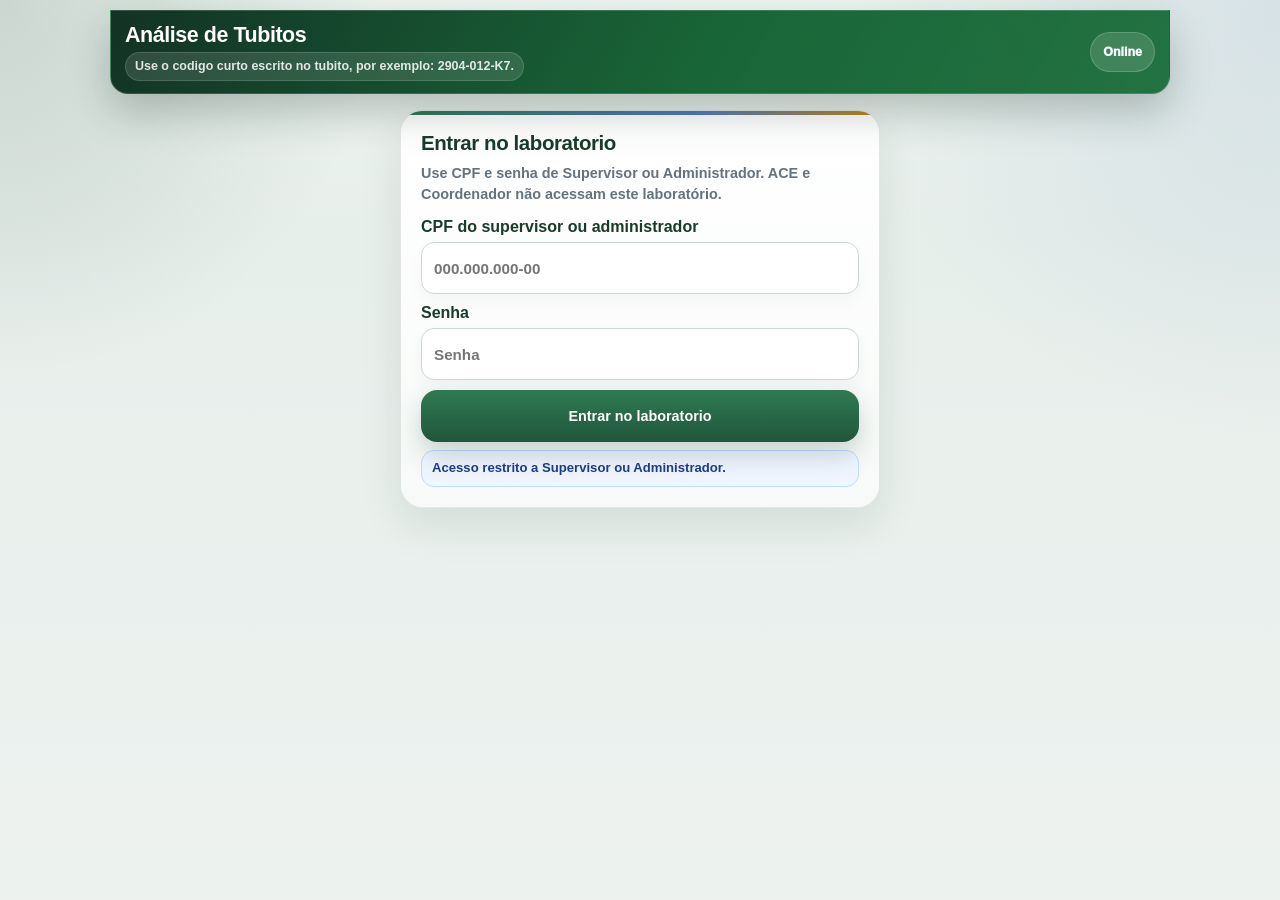
<file: lab.html>
<!DOCTYPE html>
<html lang="pt-BR">
<head>
  <meta charset="UTF-8">
  <meta name="viewport" content="width=device-width, initial-scale=1.0, maximum-scale=1.0, user-scalable=no, viewport-fit=cover">
  <meta name="theme-color" content="#0b4f2f">
  <link rel="icon" href="data:image/svg+xml,%3Csvg xmlns='http://www.w3.org/2000/svg' viewBox='0 0 64 64'%3E%3Crect width='64' height='64' rx='14' fill='%230b4f2f'/%3E%3Ctext x='32' y='39' font-family='Arial,sans-serif' font-size='20' font-weight='700' text-anchor='middle' fill='white'%3EACE%3C/text%3E%3C/svg%3E">
  <meta name="mobile-web-app-capable" content="yes">
  <meta name="apple-mobile-web-app-capable" content="yes">
  <meta name="apple-mobile-web-app-status-bar-style" content="black-translucent">
  <meta name="apple-mobile-web-app-title" content="Laboratório ACE">
  <title>ACE Campo - Análise de Tubitos</title>
  <style id="lab-v74-tablet-a11">
    :root {
      --lab-ink: #183c2c;
      --lab-text: #1b252e;
      --lab-muted: #66727c;
      --lab-bg: #eef2ef;
      --lab-card: #ffffff;
      --lab-brand: #0b4f2f;
      --lab-brand-soft: #128044;
      --lab-accent: #4c7cc5;
      --lab-warn: #c78615;
      --lab-border: rgba(24, 60, 44, .12);
      --lab-shadow: 0 12px 26px rgba(24, 60, 44, .08);
    }

    * {
      box-sizing: border-box;
      min-width: 0;
    }

    html,
    body {
      max-width: 100%;
      overflow-x: hidden;
    }

    body {
      margin: 0;
      min-height: 100vh;
      font-family: "Segoe UI", Tahoma, sans-serif;
      color: var(--lab-text);
      background:
        radial-gradient(circle at top left, rgba(24, 60, 44, .12), transparent 24%),
        radial-gradient(circle at top right, rgba(53, 95, 159, .08), transparent 28%),
        linear-gradient(180deg, #edf4f0 0%, #e7efeb 210px, #edf2ef 100%);
      -webkit-font-smoothing: antialiased;
    }

    .lab-page {
      width: min(1040px, calc(100vw - 20px));
      margin: 0 auto;
      padding: max(10px, env(safe-area-inset-top)) 0 22px;
    }

    .lab-page-head {
      position: sticky;
      top: 0;
      z-index: 40;
      display: flex;
      justify-content: space-between;
      align-items: center;
      gap: 12px;
      margin: 0 -10px 10px;
      padding: 12px 14px;
      overflow: hidden;
      border: 1px solid rgba(255, 255, 255, .12);
      border-radius: 0 0 18px 18px;
      color: #fff;
      background:
        linear-gradient(120deg, rgba(8, 47, 32, .98), rgba(11, 79, 47, .98) 58%, rgba(18, 128, 68, .95)),
        radial-gradient(circle at top right, rgba(255, 255, 255, .10), transparent 36%);
      box-shadow: 0 12px 24px rgba(10, 32, 22, .20);
    }

    .lab-page-head::after {
      display: none;
    }

    .lab-page-head h1 {
      margin: 0;
      color: #fff;
      font-size: clamp(1.08rem, 2.4vw, 1.34rem);
      line-height: 1.12;
      letter-spacing: -.02em;
      white-space: nowrap;
      overflow: hidden;
      text-overflow: ellipsis;
    }

    .lab-page-head__copy {
      min-width: 0;
    }

    .lab-online-chip {
      flex: 0 0 auto;
      min-height: 40px;
      padding: 0 12px;
      display: inline-flex;
      align-items: center;
      justify-content: center;
      border: 1px solid rgba(255, 255, 255, .18);
      border-radius: 999px;
      background: rgba(255, 255, 255, .14);
      color: #fff;
      font-size: .78rem;
      font-weight: 950;
      white-space: nowrap;
    }

    .lab-page-note {
      display: inline-flex;
      width: fit-content;
      max-width: 100%;
      margin-top: 5px;
      padding: 6px 9px;
      border: 1px solid rgba(255, 255, 255, .14);
      border-radius: 999px;
      background: rgba(255, 255, 255, .12);
      color: rgba(255, 255, 255, .86);
      box-shadow: none;
      font-size: .78rem;
      font-weight: 800;
      line-height: 1.18;
    }

    #labStandaloneRoot {
      display: block;
      width: 100%;
    }

    @media (max-width: 760px) {
      .lab-page {
        width: min(100% - 14px, 1040px);
        padding-top: 6px;
      }

      .lab-page-head {
        margin-inline: -7px;
        padding: 10px 11px;
        border-radius: 0 0 16px 16px;
      }

      .lab-page-note {
        font-size: .72rem;
      }
    }
  </style>
  <link rel="stylesheet" href="./assets/ace-ui-standard.css?v=20260521-v74-lab-a11">
</head>
<body class="ace-page ace-page--lab">
  <main class="lab-page ace-shell">
    <header class="lab-page-head ace-topbar">
      <div class="lab-page-head__copy">
        <h1>Análise de Tubitos</h1>
        <div class="lab-page-note ace-note">Use o codigo curto escrito no tubito, por exemplo: 2904-012-K7.</div>
      </div>
      <div class="lab-online-chip">Online</div>
    </header>

    <section id="labStandaloneRoot" data-lab-standalone="1"></section>
  </main>

  <script src="./assets/runtime-config.js?v=20260521-v74-lab-a11"></script>
  <script src="./assets/painel-laboratorio.js?v=20260521-v74-lab-a11"></script>
</body>
</html>
</file>
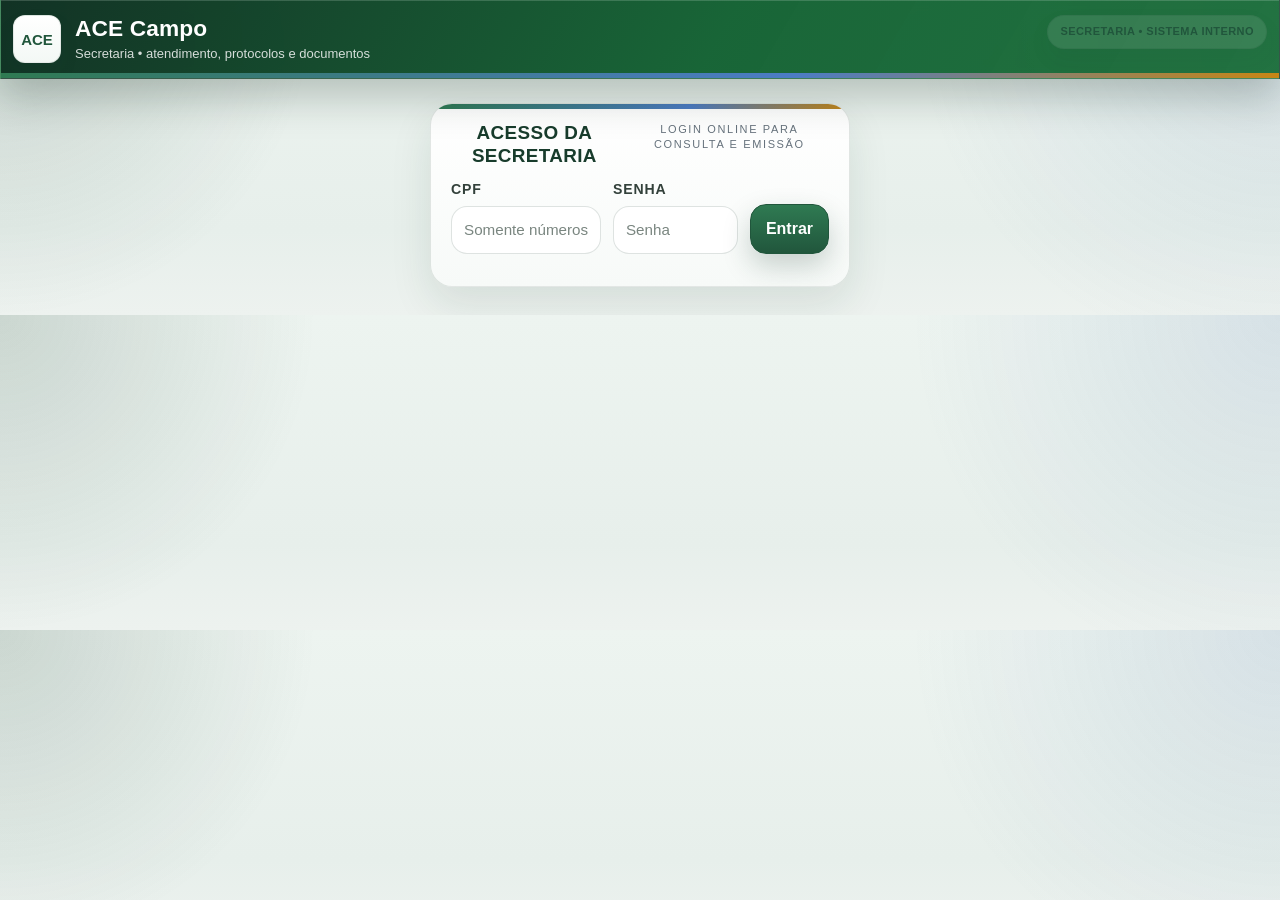
<file: secretaria.html>
<!DOCTYPE html>
<html lang="pt-BR">
<head>
  <meta charset="utf-8">
  <meta name="viewport" content="width=device-width,initial-scale=1">
  <meta name="theme-color" content="#21563c">
  <link rel="icon" href="data:image/svg+xml,%3Csvg xmlns='http://www.w3.org/2000/svg' viewBox='0 0 64 64'%3E%3Crect width='64' height='64' rx='14' fill='%230b4f2f'/%3E%3Ctext x='32' y='39' font-family='Arial,sans-serif' font-size='20' font-weight='700' text-anchor='middle' fill='white'%3EACE%3C/text%3E%3C/svg%3E">
  <title>ACE Campo • Secretaria</title>
  <link rel="stylesheet" href="./assets/ace-theme.css?v=20260519-v68-plano-operacional">
  <style>
    :root{
      --sec-brand-900:#183c2c;
      --sec-brand-800:#21563c;
      --sec-brand-700:#2f7a52;
      --sec-brand-600:#3e9667;
      --sec-accent-700:#355f9f;
      --sec-accent-600:#4c7cc5;
      --sec-warn:#c78615;
      --sec-danger:#c34747;
      --sec-purple:#5c4db1;
      --sec-bg:#eef2ef;
      --sec-bg-soft:#f7f9f8;
      --sec-card:#ffffff;
      --sec-text:#1b252e;
      --sec-muted:#66727c;
      --sec-border:#d6dfe2;
      --sec-shadow:0 18px 42px rgba(24,60,44,.08);
      --sec-shadow-soft:0 12px 24px rgba(24,60,44,.06);
      --sec-radius-xl:28px;
      --sec-radius-lg:22px;
      --sec-radius-md:16px;
      --sec-radius-sm:12px;
      --sec-content:1660px;
    }
    *{box-sizing:border-box;min-width:0}
    html,body{max-width:100%;overflow-x:hidden}
    body{
      margin:0;
      font-family:Arial,Helvetica,sans-serif;
      color:var(--sec-text);
      background:
        radial-gradient(circle at top left, rgba(24,60,44,.16), transparent 24%),
        radial-gradient(circle at top right, rgba(53,95,159,.10), transparent 26%),
        linear-gradient(180deg,#edf4f0 0%,#e7efeb 220px,#edf2ef 100%);
    }
    header{
      position:sticky;
      top:0;
      z-index:30;
      border-bottom:1px solid rgba(24,60,44,.12);
      background:
        linear-gradient(120deg, rgba(10,43,29,.96), rgba(15,95,47,.96) 56%, rgba(23,107,55,.94)),
        radial-gradient(circle at top right, rgba(255,255,255,.09), transparent 34%);
      box-shadow:0 16px 34px rgba(10,32,22,.24);
    }
    header .shell{
      display:flex;
      align-items:flex-start;
      justify-content:space-between;
      gap:18px;
      padding-top:18px;
      padding-bottom:18px;
    }
    header .header-copy{max-width:940px}
    header h1{
      margin:0;
      font-size:1.72rem;
      line-height:1.15;
      color:#fff;
      letter-spacing:.01em;
    }
    header p{
      margin:8px 0 0;
      color:rgba(240,248,244,.86);
      max-width:880px;
      line-height:1.45;
    }
    .header-chip{
      display:inline-flex;
      align-items:center;
      gap:8px;
      padding:10px 14px;
      border-radius:999px;
      background:rgba(255,255,255,.12);
      border:1px solid rgba(255,255,255,.14);
      color:#f1fbf4;
      font-size:12px;
      font-weight:700;
      text-transform:uppercase;
      letter-spacing:.08em;
      white-space:nowrap;
    }
    .shell{
      width:min(var(--sec-content),calc(100% - 40px));
      margin:0 auto;
      padding:28px 0;
    }
    main.shell{padding-bottom:28px}
    .card{
      position:relative;
      overflow:hidden;
      background:linear-gradient(180deg, rgba(255,255,255,.985), rgba(246,249,247,.99));
      border:1px solid rgba(24,60,44,.10);
      border-radius:26px;
      padding:26px;
      box-shadow:0 22px 46px rgba(24,60,44,.10);
    }
    .card::before{
      content:"";
      display:block;
      height:5px;
      margin:-26px -26px 22px;
      background:linear-gradient(90deg,var(--sec-brand-700),var(--sec-accent-600) 62%,var(--sec-warn));
    }
     .grid{display:grid;gap:20px;min-width:0}
    .grid.cols-2{grid-template-columns:minmax(0,1fr)}
    .grid.cols-3{grid-template-columns:repeat(3,minmax(0,1fr))}
    .grid.cols-4{grid-template-columns:repeat(4,minmax(240px,1fr))}
    .toolbar,.filters,.tabbar,.doc-actions,.report-actions,.quick-row{
      display:flex;
      flex-wrap:wrap;
      gap:14px;
      align-items:flex-end;
      min-width:0;
    }
    .toolbar .field,.filters .field{
      display:flex;
      flex-direction:column;
      gap:6px;
      min-width:180px;
      flex:0 1 auto;
    }
    .field{display:flex;flex-direction:column;gap:6px;min-width:0}
    .field.flex-1{flex:1 1 240px}
    label{
      font-size:12px;
      font-weight:700;
      color:var(--sec-muted);
      text-transform:uppercase;
      letter-spacing:.08em;
    }
    input,select,textarea,button{font:inherit;max-width:100%}
    input,select,textarea{
      width:100%;
      padding:14px 15px;
      border:1px solid var(--sec-border);
      border-radius:14px;
      background:#fff;
      color:var(--sec-text);
      box-shadow:inset 0 1px 0 rgba(255,255,255,.9);
    }
    input:focus,select:focus,textarea:focus{
      outline:none;
      border-color:rgba(47,122,82,.55);
      box-shadow:0 0 0 4px rgba(47,122,82,.12);
    }
    textarea{
      min-height:96px;
      resize:vertical;
      overflow-wrap:anywhere;
    }
    button{
      padding:14px 18px;
      border:1px solid var(--sec-border);
      border-radius:14px;
      background:#fff;
      color:var(--sec-text);
      cursor:pointer;
      transition:transform .16s ease, box-shadow .16s ease, border-color .16s ease, background .16s ease;
      box-shadow:var(--sec-shadow-soft);
      white-space:normal;
      overflow-wrap:anywhere;
    }
    button:hover{
      transform:translateY(-1px);
      box-shadow:0 14px 28px rgba(24,60,44,.10);
      border-color:rgba(47,122,82,.24);
    }
    button.primary{
      background:linear-gradient(135deg,var(--sec-brand-800),var(--sec-brand-700));
      border-color:var(--sec-brand-800);
      color:#fff;
    }
    button.success{
      background:linear-gradient(135deg,var(--sec-brand-700),var(--sec-brand-600));
      border-color:var(--sec-brand-700);
      color:#fff;
    }
    button.danger{
      background:linear-gradient(180deg,#fff5f5,#ffecec);
      border-color:rgba(195,71,71,.24);
      color:#8e2f2f;
    }
    button.secondary{
      background:linear-gradient(180deg,#f7fbf8,#edf5f1);
      border-color:rgba(24,60,44,.10);
    }
    button.is-selected{
      outline:2px solid rgba(47,122,82,.18);
      border-color:var(--sec-brand-700);
      background:linear-gradient(180deg,#eef8f2,#e4f2ea);
      color:var(--sec-brand-900);
    }
    .section-title{
      display:flex;
      justify-content:space-between;
      gap:12px;
      align-items:flex-start;
      margin-bottom:14px;
      min-width:0;
    }
    .section-title h2,.section-title h3{
      margin:0;
      line-height:1.2;
    }
    .section-title h2{font-size:1.42rem}
    .section-title h3{font-size:1.14rem}
    .small{font-size:13px}
    .muted{color:var(--sec-muted)}
    .hidden{display:none !important}

    #attendanceSummary{
      margin-bottom:8px !important;
      font-size:12px;
      line-height:1.35;
    }
    #stats .small,
    #agentKpis .small{
      font-size:11px;
      line-height:1.25;
    }
    #tab-agentes > .panel-stack > .card:first-child,
    #appSection > .intro + .card{
      padding-top:14px;
      padding-bottom:14px;
    }
    .stats{
      display:grid;
      grid-template-columns:repeat(5,minmax(160px,1fr));
      gap:10px;
      margin-top:10px;
    }
    .stat,.summary-card{
      position:relative;
      overflow:hidden;
      border:1px solid rgba(24,60,44,.10);
      border-radius:14px;
      padding:12px 13px;
      min-height:84px;
      background:linear-gradient(180deg,#ffffff,#f4f8f6);
      box-shadow:0 8px 18px rgba(24,60,44,.05);
    }
    .stat::before,.summary-card::before{
      content:"";
      position:absolute;
      left:0;right:0;top:0;
      height:4px;
      background:linear-gradient(90deg,var(--sec-brand-700),var(--sec-accent-600));
    }
     .kicker{
      font-size:10px;
      text-transform:uppercase;
      letter-spacing:.08em;
      color:var(--sec-muted);
      margin-bottom:4px;
      font-weight:700;
    }
     .stat strong,.summary-card strong{
      font-size:22px;
      display:block;
      line-height:1.05;
    }
    .intro{
      display:grid;
      grid-template-columns:minmax(0,1fr);
      gap:20px;
      margin-bottom:20px;
      align-items:start;
    }
    .callout{
      padding:16px 18px;
      border-radius:18px;
      background:
        linear-gradient(180deg,rgba(255,255,255,.96),rgba(239,247,242,.98)),
        linear-gradient(135deg,rgba(31,86,60,.03),rgba(76,124,197,.04));
      border:1px solid rgba(24,60,44,.10);
      box-shadow:var(--sec-shadow-soft);
    }
    .callout strong{color:var(--sec-brand-900)}
    .tabbar{gap:8px}
     .tab{
      padding:15px 22px;
      border-radius:999px;
      background:#fff;
      border:1px solid var(--sec-border);
      font-weight:700;
      box-shadow:none;
    }
    .tab.is-active{
      background:linear-gradient(135deg,var(--sec-brand-800),var(--sec-brand-700));
      color:#fff;
      border-color:var(--sec-brand-800);
    }
     .results{
      max-height:1120px;
      overflow:auto;
      display:grid;
      gap:10px;
      padding-right:2px;
    }
     .result-item{
      padding:18px 20px;
      border:1px solid rgba(24,60,44,.10);
      border-radius:18px;
      background:linear-gradient(180deg,#fff,#f7fbf8);
      cursor:pointer;
      box-shadow:var(--sec-shadow-soft);
      overflow-wrap:anywhere;
    }
    .result-item.active{
      border-color:rgba(47,122,82,.30);
      box-shadow:0 0 0 2px rgba(47,122,82,.12), 0 18px 32px rgba(24,60,44,.10);
    }
    .result-item h3{margin:0 0 6px}
    .badge-row,.helper-line{
      display:flex;
      flex-wrap:wrap;
      gap:8px;
      margin-top:10px;
    }
    .badge{
      display:inline-flex;
      align-items:center;
      max-width:100%;
      padding:5px 10px;
      border-radius:999px;
      background:#edf5f1;
      color:var(--sec-brand-900);
      font-size:12px;
      border:1px solid rgba(24,60,44,.10);
      overflow-wrap:anywhere;
    }
    .badge.warn{background:#fff5e6;border-color:#f0d7a6;color:#8d5a20}
    .badge.success{background:#edf8f3;border-color:#b8dfc8;color:#1f6b49}
    .badge.purple{background:#f1ecff;border-color:#d4c8ff;color:var(--sec-purple)}
    .empty{
      padding:20px;
      border:1px dashed rgba(24,60,44,.16);
      border-radius:18px;
      color:var(--sec-muted);
      background:rgba(255,255,255,.78);
    }
    .detail-panels,.subtle-list,.quick-list,.panel-stack{
      display:grid;
      gap:12px;
      min-width:0;
    }
    .detail-card,.doc-group,.report-group{
      border:1px solid rgba(24,60,44,.10);
      border-radius:22px;
      padding:20px 22px;
      background:linear-gradient(180deg,#fff,#f8fbf9);
      box-shadow:0 14px 30px rgba(24,60,44,.07);
      min-width:0;
    }
    .subtle-item{
      padding:11px 12px;
      border:1px solid rgba(24,60,44,.10);
      border-radius:14px;
      background:#fafdfb;
      overflow-wrap:anywhere;
    }
    .print-preview{
      border:1px solid rgba(24,60,44,.10);
      border-radius:18px;
      background:#fff;
      min-height:420px;
      max-height:980px;
      overflow:auto;
      padding:18px;
      box-shadow:var(--sec-shadow-soft);
      overflow-wrap:anywhere;
    }
    .table-wrap{
      overflow:auto;
      max-height:820px;
      border:1px solid rgba(24,60,44,.10);
      border-radius:16px;
      background:#fff;
      box-shadow:var(--sec-shadow-soft);
    }
    table{
      width:100%;
      border-collapse:collapse;
      table-layout:fixed;
    }
    th,td{
      border:1px solid var(--sec-border);
      padding:9px 10px;
      text-align:left;
      vertical-align:top;
      overflow-wrap:anywhere;
      word-break:break-word;
    }
    th{
      background:#f3f8f5;
      position:sticky;
      top:0;
      z-index:1;
      color:var(--sec-brand-900);
    }
    .doc-group h3,.report-group h3{margin:0 0 6px}
    .doc-group p,.report-group p{
      margin:0 0 12px;
      color:var(--sec-muted);
      font-size:13px;
      line-height:1.45;
    }
    .doc-grid,.report-grid{
      display:grid;
      grid-template-columns:repeat(3,minmax(260px,1fr));
      gap:14px;
      min-width:0;
    }
    .doc-grid button,.report-grid button{
      text-align:left;
      min-height:58px;
      justify-content:flex-start;
    }
    .summary-cards{
      display:grid;
      grid-template-columns:repeat(5,minmax(160px,1fr));
      gap:10px;
    }
    .summary-card .small{margin-top:3px;font-size:11px;line-height:1.25}
    .split-cols{display:grid;grid-template-columns:minmax(0,1fr);gap:20px}
    .login-card{
      max-width:500px;
      margin:12px auto 0;
    }

    .hero-shell{
      display:grid;
      grid-template-columns:minmax(0,1fr);
      gap:12px;
      align-items:stretch;
    }
    .hero-main{
      display:grid;
      gap:10px;
    }
    .hero-panel{
      border:1px solid rgba(24,60,44,.10);
      border-radius:16px;
      padding:14px 16px;
      background:linear-gradient(180deg,#ffffff,#f5faf7);
      box-shadow:0 8px 18px rgba(24,60,44,.05);
    }
    .hero-panel h3{
      margin:0 0 6px;
      font-size:1rem;
      color:var(--sec-brand-900);
    }
    .hero-summary{
      display:grid;
      grid-template-columns:repeat(3,minmax(120px,1fr));
      gap:8px;
      margin-top:10px;
    }
    .hero-mini{
      border:1px solid rgba(24,60,44,.10);
      border-radius:12px;
      padding:10px 12px;
      min-height:0;
      background:linear-gradient(180deg,#fcfffd,#eef7f1);
    }
    .hero-mini .label,
    .period-box .label{
      font-size:12px;
      text-transform:uppercase;
      letter-spacing:.08em;
      color:var(--sec-muted);
      font-weight:700;
      margin-bottom:6px;
    }
     .hero-mini .value{
      font-size:18px;
      font-weight:700;
      color:var(--sec-brand-900);
      line-height:1.35;
      overflow-wrap:anywhere;
    }
    .period-grid{
      display:grid;
      grid-template-columns:repeat(3,minmax(220px,1fr));
      gap:14px;
      margin-top:16px;
    }
    .period-box{
      border:1px solid rgba(24,60,44,.10);
      border-radius:20px;
      padding:16px 18px;
      min-height:112px;
      background:linear-gradient(180deg,#ffffff,#f6fbf8);
    }
    .hero-actions{
      display:flex;
      flex-wrap:wrap;
      gap:14px;
      margin-top:18px;
    }
    .hero-side{
      display:grid;
      gap:18px;
    }
    .hero-guide{
      border:1px solid rgba(24,60,44,.10);
      border-radius:24px;
      padding:22px 24px;
      background:
        linear-gradient(180deg,rgba(255,255,255,.98),rgba(237,247,241,.98)),
        linear-gradient(145deg,rgba(47,122,82,.04),rgba(76,124,197,.06));
      box-shadow:var(--sec-shadow-soft);
    }
    .hero-guide h3{
      margin:0 0 12px;
      color:var(--sec-brand-900);
      font-size:1.18rem;
    }
    .hero-guide ol{
      margin:0;
      padding-left:22px;
      color:var(--sec-text);
      line-height:1.72;
      font-size:15px;
    }
    .hero-guide li+li{margin-top:6px}
    .hero-note{
      border:1px solid rgba(24,60,44,.10);
      border-radius:22px;
      padding:18px 20px;
      background:linear-gradient(180deg,#fbfffc,#eef7f1);
      color:var(--sec-muted);
      font-size:13px;
      line-height:1.5;
    }
    .login-card::before{background:linear-gradient(90deg,var(--sec-brand-700),var(--sec-accent-600))}
    .card.flat::before{display:none}
    .toolbar .field,
    .filters .field,
    .doc-actions > *,
    .report-actions > *,
    .quick-row > *{min-width:0}
    @media (max-width:1540px){
      .stats{grid-template-columns:repeat(3,minmax(280px,1fr))}
      .summary-cards{grid-template-columns:repeat(3,minmax(260px,1fr))}
      .hero-shell{grid-template-columns:minmax(0,1.45fr) minmax(420px,.95fr)}
      .grid.cols-2{grid-template-columns:minmax(460px,.96fr) minmax(620px,1.24fr)}
    }
    @media (max-width:1280px){
      .shell{width:min(var(--sec-content),calc(100% - 24px))}
      .stats{grid-template-columns:repeat(2,minmax(280px,1fr))}
      .summary-cards{grid-template-columns:repeat(2,minmax(260px,1fr))}
      .hero-summary,.period-grid{grid-template-columns:repeat(2,minmax(220px,1fr))}
      .intro,.grid.cols-2,.split-cols,.hero-shell{grid-template-columns:1fr}
    }
  
    /* Compactação pontual solicitada: topo, resumo operacional e resumo dos agentes */
    #stats{
      grid-template-columns:repeat(5,minmax(145px,1fr));
      gap:8px;
      margin-top:8px;
    }
    #stats .stat{
      padding:10px 11px;
      min-height:70px;
      border-radius:12px;
      box-shadow:0 6px 14px rgba(24,60,44,.04);
    }
    #stats .stat strong{
      font-size:18px;
    }
    #stats .kicker{
      font-size:9px;
      margin-bottom:3px;
    }
    #stats .small{
      font-size:10px !important;
      line-height:1.18;
    }

    #agentKpis{
      grid-template-columns:repeat(5,minmax(145px,1fr));
      gap:8px;
    }
    #agentKpis .summary-card{
      padding:10px 11px;
      min-height:72px;
      border-radius:12px;
      box-shadow:0 6px 14px rgba(24,60,44,.04);
    }
    #agentKpis .summary-card strong{
      font-size:18px;
    }
    #agentKpis .kicker{
      font-size:9px;
      margin-bottom:3px;
    }
    #agentKpis .small{
      font-size:10px !important;
      line-height:1.18;
    }
    #attendanceSummary{
      font-size:11px;
      line-height:1.25;
      margin-bottom:6px !important;
    }

    .hero-shell{
      gap:10px;
    }
    .hero-panel{
      padding:12px 14px;
      border-radius:14px;
      box-shadow:0 6px 14px rgba(24,60,44,.04);
    }
    .hero-panel h3{
      font-size:.96rem;
      margin-bottom:5px;
    }
    #sessionInfo{
      font-size:12px;
      line-height:1.3;
    }
    .hero-summary{
      grid-template-columns:repeat(3,minmax(110px,1fr));
      gap:6px;
      margin-top:8px;
    }
    .hero-mini{
      padding:8px 10px;
      min-height:0;
      border-radius:10px;
    }
    .hero-mini .label,
    .period-box .label{
      font-size:9px;
      margin-bottom:3px;
    }
    .hero-mini .value{
      font-size:13px;
      line-height:1.15;
    }
    .period-grid{
      grid-template-columns:repeat(5,minmax(110px,1fr));
      gap:6px;
      margin-top:8px;
    }
    .period-box{
      padding:8px 10px;
      min-height:0;
      border-radius:10px;
    }
    .period-box input{
      padding:8px 9px;
      border-radius:10px;
    }
    .hero-actions{
      gap:6px;
      margin-top:8px;
    }
    .hero-actions button{
      width:auto;
      padding:9px 12px;
      border-radius:10px;
    }
    .hero-side{
      gap:6px;
    }
    .hero-guide{
      padding:10px 12px;
      border-radius:14px;
      box-shadow:0 6px 14px rgba(24,60,44,.04);
    }
    .hero-guide h3{
      font-size:.96rem;
      margin-bottom:5px;
    }
    .hero-guide ol{
      font-size:11px;
      line-height:1.25;
      gap:3px;
      padding-left:16px;
    }
    .hero-note{
      padding:8px 10px;
      border-radius:10px;
      font-size:11px;
      line-height:1.28;
      box-shadow:0 6px 14px rgba(24,60,44,.04);
    }

  

    /* Ajustes finais: desktop, compacto e layout do exemplo */
    body.secretaria-page{background:#eef1f3}
    header{
      background:linear-gradient(90deg,#015a37 0%,#006241 46%,#0a5b3f 100%);
      color:#fff;
      box-shadow:0 10px 28px rgba(0,0,0,.12);
      margin-bottom:20px;
    }
    .shell{max-width:1660px}
    .topbar-shell{display:flex;align-items:center;justify-content:space-between;gap:18px;padding-top:14px;padding-bottom:14px}
    .brand-wrap{display:flex;align-items:center;gap:14px}
    .brand-badge{width:48px;height:48px;border-radius:12px;background:linear-gradient(180deg,#0b8b5d,#016b41);display:grid;place-items:center;font-weight:800;font-size:15px;color:#fff;box-shadow:inset 0 0 0 1px rgba(255,255,255,.22),0 10px 18px rgba(0,0,0,.18)}
    .header-copy h1{font-size:20px;margin:0 0 4px;color:#fff}
    .header-copy p{margin:0;color:rgba(255,255,255,.82);font-size:13px}
    .header-chip{background:rgba(255,255,255,.12);border:1px solid rgba(255,255,255,.18);color:#fff;border-radius:999px;padding:10px 16px;font-size:12px;font-weight:700;letter-spacing:.04em}
    .login-card{max-width:640px;margin:18px auto 0;padding:18px 20px}
    #loginForm.grid{grid-template-columns:1.2fr 1fr auto;align-items:end;gap:12px}
    #loginForm #loginMsg{grid-column:1/-1;margin-top:2px}
    .intro{display:grid;gap:14px}
    .intro-card{padding:16px 18px}
    .hero-shell{grid-template-columns:minmax(0,1.6fr) minmax(340px,.9fr);gap:14px}
    .hero-main{grid-template-columns:minmax(0,1.15fr) minmax(0,1fr);gap:12px}
    .hero-panel{padding:14px 16px;border-radius:18px}
    .hero-panel h3,.hero-guide h3{font-size:15px;margin-bottom:8px}
    .hero-summary{grid-template-columns:repeat(3,minmax(0,1fr));gap:8px}
    .hero-mini{padding:10px 12px;border-radius:12px}
    .hero-mini .value{font-size:17px}
    .period-grid{grid-template-columns:repeat(3,minmax(0,1fr));gap:10px}
    .period-box{padding:10px 12px}
    .hero-actions{margin-top:10px;display:flex;gap:10px;justify-content:flex-start}
    .hero-side{gap:12px}
    .hero-guide,.hero-note{padding:16px 18px;border-radius:18px}
    .hero-guide ol{padding-left:18px;line-height:1.45}
    .hero-note{font-size:12.5px}
    .tabbar{gap:8px;padding:3px}
    .tab{padding:12px 18px;border-radius:12px;font-size:14px}
    .section-title{margin-bottom:12px}
    .section-title h2{font-size:16px;letter-spacing:.02em;text-transform:uppercase}
    .section-title .small{font-size:11px}
    .stats{grid-template-columns:repeat(5,minmax(0,1fr));gap:10px;margin-top:0}
    #stats .stat,.summary-card{padding:11px 12px;min-height:72px;border-radius:14px;box-shadow:0 6px 16px rgba(24,60,44,.05)}
    #stats .stat strong,.summary-card strong{font-size:17px;line-height:1.1}
    #stats .kicker,.summary-card .kicker{font-size:10px;margin-bottom:3px;line-height:1.2}
    #stats .small,.summary-card .small{font-size:10.5px !important;line-height:1.2}
    #tab-agentes > .panel-stack > .card:first-child{padding-top:12px;padding-bottom:12px}
    #attendanceSummary{font-size:12px;margin-bottom:10px !important}
    #agentKpis{grid-template-columns:repeat(5,minmax(0,1fr));gap:10px}
    .card{border-radius:18px;box-shadow:0 8px 22px rgba(21,34,27,.06)}
    .results .result-item{padding:12px 14px}
    .doc-grid,.report-grid{grid-template-columns:repeat(3,minmax(0,1fr))}
    @media (max-width:1360px){
      .hero-shell{grid-template-columns:1fr}
      .hero-main{grid-template-columns:1fr 1fr}
      .stats,#agentKpis{grid-template-columns:repeat(4,minmax(0,1fr))}
      .doc-grid,.report-grid{grid-template-columns:repeat(2,minmax(0,1fr))}
    }



    .module-titlebar{
      display:flex;
      align-items:center;
      justify-content:space-between;
      gap:16px;
      padding:18px 20px;
      border:1px solid rgba(24,60,44,.10);
      border-radius:24px;
      background:
        linear-gradient(180deg,rgba(255,255,255,.98),rgba(247,250,248,.98));
      box-shadow:var(--sec-shadow-soft);
    }
    .module-titlebar h2{
      margin:3px 0 3px;
      color:var(--sec-brand-900);
      font-size:1.36rem;
      line-height:1.15;
    }
    .module-titlebar p{
      margin:0;
      color:var(--sec-muted);
      font-weight:700;
      line-height:1.35;
    }
    .module-status-pill{
      display:inline-flex;
      align-items:center;
      justify-content:center;
      min-width:max-content;
      padding:10px 13px;
      border-radius:999px;
      background:#e8f7ee;
      color:#14532d;
      border:1px solid rgba(22,101,52,.12);
      font-size:12px;
      font-weight:950;
      text-transform:uppercase;
      letter-spacing:.06em;
    }
    @media (max-width:720px){
      .module-titlebar{
        align-items:flex-start;
        flex-direction:column;
      }
    }

    /* Layout Secretaria — fase visual: app com barra lateral */
    body.secretaria-page{
      background:
        radial-gradient(circle at top left, rgba(24,60,44,.12), transparent 24%),
        linear-gradient(180deg,#eef4f1 0%,#e7efeb 100%);
    }
    body.secretaria-page header{
      position:sticky;
      top:0;
      z-index:60;
      min-height:0;
    }
    body.secretaria-page main.shell{
      width:min(1780px,calc(100% - 28px));
      padding-top:18px;
    }
    .secretaria-shell{
      display:grid;
      grid-template-columns:280px minmax(0,1fr);
      gap:18px;
      align-items:start;
    }
    .secretaria-sidebar{
      position:sticky;
      top:92px;
      z-index:20;
      min-height:calc(100vh - 112px);
      display:flex;
      flex-direction:column;
      gap:18px;
      padding:18px;
      border:1px solid rgba(255,255,255,.18);
      border-radius:28px;
      background:
        linear-gradient(180deg,rgba(12,71,47,.98),rgba(20,96,63,.98)),
        radial-gradient(circle at top right,rgba(255,255,255,.16),transparent 34%);
      box-shadow:0 22px 44px rgba(9,48,31,.22);
      color:#fff;
    }
    .sidebar-brand{
      display:flex;
      align-items:center;
      gap:12px;
      padding-bottom:14px;
      border-bottom:1px solid rgba(255,255,255,.14);
    }
    .sidebar-logo{
      width:44px;
      height:44px;
      display:grid;
      place-items:center;
      border-radius:15px;
      background:rgba(255,255,255,.14);
      box-shadow:inset 0 0 0 1px rgba(255,255,255,.18);
      font-weight:950;
      letter-spacing:.08em;
    }
    .sidebar-brand strong{
      display:block;
      color:#fff;
      font-size:18px;
      line-height:1.1;
    }
    .sidebar-brand span{
      display:block;
      color:rgba(240,253,244,.76);
      font-size:12px;
      font-weight:800;
      margin-top:3px;
    }
    .sidebar-nav{
      display:grid;
      gap:10px;
    }
    .sidebar-nav .tab{
      display:flex;
      flex-direction:column;
      align-items:flex-start;
      gap:3px;
      width:100%;
      min-height:68px;
      padding:13px 14px;
      border-radius:18px;
      border:1px solid rgba(255,255,255,.12);
      background:rgba(255,255,255,.08);
      color:rgba(255,255,255,.88);
      box-shadow:none;
      text-align:left;
      transform:none;
    }
    .sidebar-nav .tab:hover{
      background:rgba(255,255,255,.14);
      border-color:rgba(255,255,255,.24);
      transform:none;
      box-shadow:none;
    }
    .sidebar-nav .tab span{
      font-size:15px;
      font-weight:950;
      line-height:1.12;
    }
    .sidebar-nav .tab small{
      color:rgba(240,253,244,.68);
      font-size:11px;
      font-weight:750;
      line-height:1.2;
    }
    .sidebar-nav .tab.is-active{
      background:#fff;
      color:var(--sec-brand-900);
      border-color:#fff;
      box-shadow:0 16px 28px rgba(0,0,0,.18);
    }
    .sidebar-nav .tab.is-active small{
      color:#4b6358;
    }
    .sidebar-footer{
      margin-top:auto;
      display:grid;
      gap:10px;
      padding-top:14px;
      border-top:1px solid rgba(255,255,255,.14);
    }
    .sidebar-action{
      width:100%;
      border:1px solid rgba(255,255,255,.18);
      background:rgba(255,255,255,.12);
      color:#fff;
      box-shadow:none;
      border-radius:16px;
      padding:12px 13px;
      font-weight:900;
    }
    .sidebar-action:hover{
      transform:none;
      background:rgba(255,255,255,.18);
      box-shadow:none;
    }
    .sidebar-action.danger{
      background:rgba(255,237,237,.12);
      border-color:rgba(255,255,255,.18);
      color:#fff;
    }
    .secretaria-workspace{
      min-width:0;
      display:grid;
      gap:16px;
    }
    .secretaria-workspace > .intro{
      display:grid;
      gap:16px;
    }
    .secretaria-workspace .intro-card{
      padding:18px;
    }
    .secretaria-workspace .intro-card::before{
      height:4px;
      margin:-18px -18px 16px;
    }
    .secretaria-workspace .hero-shell{
      grid-template-columns:minmax(0,1fr);
      gap:12px;
    }
    .secretaria-workspace .intro{
      gap:12px;
    }
    .secretaria-workspace .summary-dashboard-card{
      min-height:calc(100vh - 190px);
    }
    #tab-resumo #stats.stats{
      grid-template-columns:repeat(4,minmax(180px,1fr));
    }
    .secretaria-workspace .hero-main{
      grid-template-columns:minmax(0,1.08fr) minmax(360px,.92fr);
      gap:12px;
    }
    .secretaria-workspace .hero-panel{
      border-radius:18px;
      padding:14px;
    }
    .secretaria-workspace .hero-summary{
      gap:8px;
      margin-top:10px;
    }
    .secretaria-workspace .hero-mini{
      min-height:58px;
      padding:10px;
      border-radius:14px;
    }
    .secretaria-workspace .hero-side{
      display:grid;
      grid-template-columns:minmax(0,1.2fr) minmax(280px,.8fr);
      gap:12px;
    }
    .secretaria-workspace .hero-guide,
    .secretaria-workspace .hero-note{
      border-radius:18px;
      padding:14px;
    }
    .secretaria-workspace .hero-guide ol{
      display:grid;
      grid-template-columns:repeat(4,minmax(0,1fr));
      gap:8px;
      padding-left:0;
      list-style:none;
      margin:8px 0 0;
    }
    .secretaria-workspace .hero-guide li{
      border:1px solid rgba(24,60,44,.10);
      border-radius:12px;
      background:#fff;
      padding:9px;
      font-size:12px;
    }
    .secretaria-workspace .card{
      border-radius:22px;
    }
    .secretaria-workspace .card::before{
      height:4px;
    }
    .secretaria-workspace #stats.stats{
      grid-template-columns:repeat(4,minmax(180px,1fr));
    }
    .tab-panel{
      margin-top:0 !important;
    }
    #tab-consulta > .grid.cols-2,
    #tab-documentos > .grid.cols-2,
    #tab-relatorios > .grid.cols-2{
      grid-template-columns:minmax(420px,.92fr) minmax(560px,1.08fr);
      align-items:start;
    }
    #tab-documentos .card:nth-child(2),
    #tab-relatorios .card:nth-child(2){
      position:sticky;
      top:92px;
    }
    .doc-grid,
    .report-grid{
      grid-template-columns:repeat(2,minmax(0,1fr));
      gap:8px;
    }
    .doc-grid button,
    .report-grid button{
      text-align:left;
      min-height:52px;
      padding:11px 12px;
      border-radius:13px;
      box-shadow:none;
      background:linear-gradient(180deg,#fff,#f7faf8);
    }
    .doc-group,
    .report-group{
      border-radius:18px;
      padding:14px;
    }
    .print-preview{
      min-height:500px;
      max-height:calc(100vh - 270px);
    }
    .table-wrap{
      max-height:680px;
    }
    @media (max-width:1320px){
      #tab-resumo #stats.stats{grid-template-columns:repeat(3,minmax(0,1fr))}

      .secretaria-shell{
        grid-template-columns:232px minmax(0,1fr);
      }
      .secretaria-sidebar{
        padding:14px;
      }
      .secretaria-workspace .hero-main,
      #tab-consulta > .grid.cols-2,
      #tab-documentos > .grid.cols-2,
      #tab-relatorios > .grid.cols-2{
        grid-template-columns:1fr;
      }
      #tab-documentos .card:nth-child(2),
      #tab-relatorios .card:nth-child(2){
        position:static;
      }
      .secretaria-workspace #stats.stats{
        grid-template-columns:repeat(3,minmax(160px,1fr));
      }
      .secretaria-workspace .hero-guide ol{
        grid-template-columns:repeat(2,minmax(0,1fr));
      }
    }
    @media (max-width:920px){
      body.secretaria-page main.shell{
        width:min(100% - 16px,100%);
        padding-top:10px;
      }
      .secretaria-shell{
        grid-template-columns:1fr;
      }
      .secretaria-sidebar{
        position:static;
        min-height:0;
        border-radius:22px;
      }
      .sidebar-nav{
        grid-template-columns:repeat(2,minmax(0,1fr));
      }
      .sidebar-nav .tab{
        min-height:62px;
      }
      .sidebar-footer{
        grid-template-columns:1fr 1fr;
      }
      .secretaria-workspace .hero-side{
        grid-template-columns:1fr;
      }
      .secretaria-workspace #stats.stats,
      .doc-grid,
      .report-grid{
        grid-template-columns:1fr;
      }
    }


    /* Layout Secretaria — refinamento visual fino */
    body.secretaria-page{
      --sec-brand-950:#082c1c;
      --sec-line:rgba(15,70,44,.11);
      --sec-surface:#ffffff;
      --sec-surface-soft:#f8fbf9;
    }
    body.secretaria-page header{
      backdrop-filter:saturate(1.05) blur(6px);
    }
    body.secretaria-page header .shell{
      padding-top:14px;
      padding-bottom:14px;
    }
    body.secretaria-page header h1{
      font-size:1.42rem;
      letter-spacing:.005em;
    }
    body.secretaria-page header p{
      margin-top:4px;
      font-size:13px;
    }
    body.secretaria-page .header-chip{
      padding:8px 12px;
      font-size:11px;
      background:rgba(255,255,255,.10);
    }
    .secretaria-workspace .card,
    .module-titlebar{
      border-color:var(--sec-line);
      box-shadow:0 14px 30px rgba(24,60,44,.075);
    }
    .secretaria-workspace .card{
      background:linear-gradient(180deg,#fff,#fbfdfc);
    }
    .secretaria-workspace .card::before{
      background:linear-gradient(90deg,var(--sec-brand-800),var(--sec-brand-600) 54%,#8fbf9d);
    }
    .section-title h2{
      font-size:1.18rem;
      color:var(--sec-brand-900);
    }
    .section-title h3{
      font-size:1.02rem;
      color:var(--sec-brand-900);
    }
    .small{
      line-height:1.35;
    }
    input,select,textarea{
      border-radius:12px;
      padding:12px 13px;
      border-color:#dce5df;
    }
    button{
      border-radius:12px;
      padding:12px 15px;
      font-weight:850;
    }
    button.primary,
    button.success{
      box-shadow:0 10px 20px rgba(24,60,44,.12);
    }
    .module-titlebar{
      padding:15px 18px;
      border-radius:22px;
      background:
        linear-gradient(180deg,rgba(255,255,255,.98),rgba(248,252,250,.99)),
        radial-gradient(circle at top right,rgba(47,122,82,.08),transparent 32%);
    }
    .module-titlebar h2{
      font-size:1.22rem;
    }
    .module-status-pill{
      padding:8px 12px;
      font-size:11px;
    }
    .secretaria-sidebar{
      border-radius:24px;
      box-shadow:0 20px 42px rgba(9,48,31,.24);
    }
    .sidebar-brand{
      padding-bottom:12px;
    }
    .sidebar-logo{
      width:42px;
      height:42px;
      border-radius:14px;
    }
    .sidebar-nav .tab{
      min-height:62px;
      border-radius:16px;
      padding:12px 13px;
    }
    .sidebar-action{
      border-radius:14px;
      padding:11px 13px;
    }
    .doc-group,
    .report-group,
    .detail-card{
      border-radius:16px;
    }
    .print-preview{
      border-radius:16px;
      background:#fff;
    }


    /* Layout Secretaria — ícones simples no menu */
    .sidebar-nav .tab{
      display:grid;
      grid-template-columns:38px minmax(0,1fr);
      align-items:center;
      column-gap:10px;
    }
    .sidebar-nav .tab .nav-icon{
      width:36px;
      height:36px;
      display:grid;
      place-items:center;
      border-radius:13px;
      background:rgba(255,255,255,.12);
      border:1px solid rgba(255,255,255,.13);
      font-size:18px;
      line-height:1;
      flex:0 0 auto;
    }
    .sidebar-nav .tab .nav-copy{
      display:grid;
      gap:3px;
    }
    .sidebar-nav .tab.is-active .nav-icon{
      background:rgba(47,122,82,.10);
      border-color:rgba(47,122,82,.16);
    }
    .sidebar-action{
      display:inline-flex;
      align-items:center;
      justify-content:center;
      gap:8px;
    }
    .sidebar-action .action-icon{
      font-size:15px;
      line-height:1;
    }
    @media (max-width:920px){
      .sidebar-nav .tab{
        grid-template-columns:32px minmax(0,1fr);
      }
      .sidebar-nav .tab .nav-icon{
        width:30px;
        height:30px;
        border-radius:11px;
        font-size:15px;
      }
    }


    /* Layout Secretaria — documentos com cara de protocolo */
    #tab-documentos{
      display:block;
    }
    #tab-documentos.hidden{
      display:none !important;
    }
    .protocol-strip{
      margin-top:16px;
      padding:16px 18px;
      border-radius:20px;
      background:
        linear-gradient(135deg,rgba(255,255,255,.98),rgba(246,251,248,.98)),
        radial-gradient(circle at top right,rgba(47,122,82,.10),transparent 28%);
    }
    .protocol-strip::before{
      margin:-16px -18px 14px;
      height:4px;
    }
    .protocol-strip-header{
      display:flex;
      justify-content:space-between;
      gap:16px;
      align-items:flex-start;
      margin-bottom:12px;
    }
    .protocol-strip-header h2{
      margin:0;
      color:var(--sec-brand-900);
      font-size:1.08rem;
    }
    .protocol-strip-header p{
      margin:4px 0 0;
      color:var(--sec-muted);
      font-size:13px;
      font-weight:700;
      line-height:1.35;
    }
    .protocol-badge{
      min-width:max-content;
      padding:7px 10px;
      border-radius:999px;
      background:#e8f7ee;
      color:#14532d;
      border:1px solid rgba(22,101,52,.12);
      font-size:11px;
      font-weight:950;
      letter-spacing:.06em;
      text-transform:uppercase;
    }
    .protocol-steps{
      display:grid;
      grid-template-columns:repeat(4,minmax(0,1fr));
      gap:10px;
    }
    .protocol-step{
      display:grid;
      grid-template-columns:34px minmax(0,1fr);
      gap:9px;
      align-items:center;
      border:1px solid rgba(24,60,44,.10);
      border-radius:15px;
      background:#fff;
      padding:10px;
      min-height:66px;
    }
    .protocol-step-number{
      width:32px;
      height:32px;
      display:grid;
      place-items:center;
      border-radius:12px;
      background:linear-gradient(135deg,var(--sec-brand-800),var(--sec-brand-600));
      color:#fff;
      font-weight:950;
    }
    .protocol-step strong{
      display:block;
      color:var(--sec-brand-900);
      font-size:13px;
      line-height:1.15;
    }
    .protocol-step span{
      display:block;
      color:var(--sec-muted);
      font-size:11px;
      font-weight:750;
      line-height:1.2;
      margin-top:2px;
    }
    .document-workbench{
      margin-top:14px !important;
    }
    .document-models-card,
    .document-preview-card{
      overflow:visible;
    }
    .document-models-card .section-title,
    .document-preview-card .section-title{
      padding-bottom:10px;
      border-bottom:1px solid rgba(24,60,44,.08);
    }
    .document-toolbar-note{
      display:grid;
      grid-template-columns:repeat(3,minmax(0,1fr));
      gap:8px;
      margin-bottom:14px;
    }
    .document-note-chip{
      border:1px solid rgba(24,60,44,.09);
      border-radius:14px;
      background:#f8fbf9;
      padding:9px 10px;
      color:var(--sec-muted);
      font-size:12px;
      font-weight:800;
      line-height:1.25;
    }
    .document-note-chip strong{
      display:block;
      color:var(--sec-brand-900);
      margin-bottom:2px;
    }
    .doc-group{
      background:linear-gradient(180deg,#fff,#f8fbf9);
      border:1px solid rgba(24,60,44,.09);
      box-shadow:0 8px 16px rgba(24,60,44,.04);
    }
    .doc-group h3{
      display:flex;
      align-items:center;
      gap:8px;
      margin-bottom:4px;
    }
    .doc-group h3::before{
      content:"";
      width:8px;
      height:22px;
      border-radius:999px;
      background:linear-gradient(180deg,var(--sec-brand-700),var(--sec-brand-600));
      flex:0 0 auto;
    }
    .doc-grid button{
      display:flex;
      align-items:center;
      gap:8px;
      min-height:48px;
    }
    .doc-grid button::before{
      content:"";
      width:8px;
      height:8px;
      border-radius:999px;
      background:rgba(47,122,82,.38);
      flex:0 0 auto;
    }
    .doc-grid button.is-selected{
      background:linear-gradient(180deg,#eef8f2,#e8f4ed);
      border-color:rgba(47,122,82,.38);
    }
    .protocol-dashboard{
      display:grid;
      grid-template-columns:1.25fr .9fr .9fr;
      gap:8px;
      margin-bottom:12px;
    }
    .protocol-tile{
      border:1px solid rgba(24,60,44,.10);
      border-radius:15px;
      background:#f8fbf9;
      padding:10px 11px;
    }
    .protocol-tile span{
      display:block;
      color:var(--sec-muted);
      font-size:10px;
      font-weight:950;
      text-transform:uppercase;
      letter-spacing:.07em;
      margin-bottom:4px;
    }
    .protocol-tile strong{
      display:block;
      color:var(--sec-brand-900);
      font-size:13px;
      line-height:1.25;
    }
    .document-action-bar{
      display:grid;
      grid-template-columns:repeat(4,minmax(0,1fr));
      gap:8px;
      margin-top:12px;
    }
    .document-action-bar button{
      width:100%;
      min-height:44px;
    }
    .document-log-card{
      border:1px solid rgba(24,60,44,.09);
      background:#fbfdfc;
    }
    @media (max-width:1320px){
      .protocol-steps,
      .document-toolbar-note,
      .protocol-dashboard,
      .document-action-bar{
        grid-template-columns:repeat(2,minmax(0,1fr));
      }
    }
    @media (max-width:720px){
      .protocol-strip-header{
        flex-direction:column;
      }
      .protocol-steps,
      .document-toolbar-note,
      .protocol-dashboard,
      .document-action-bar{
        grid-template-columns:1fr;
      }
    }

    /* Revisão visual final — tela de Documentos */
    @media (min-width:1180px){
      .document-workbench.grid.cols-2{
        grid-template-columns:minmax(0,1.06fr) minmax(440px,.94fr);
        align-items:start;
      }
      .document-preview-card{
        position:sticky;
        top:96px;
      }
    }
    .document-workbench .card{
      border-color:rgba(24,60,44,.13);
    }
    .document-models-card{
      background:
        linear-gradient(180deg,rgba(255,255,255,.99),rgba(248,252,250,.99)),
        radial-gradient(circle at top left,rgba(47,122,82,.08),transparent 24%);
    }
    .document-preview-card{
      background:
        linear-gradient(180deg,rgba(255,255,255,.99),rgba(246,250,248,.99)),
        radial-gradient(circle at top right,rgba(53,95,159,.08),transparent 30%);
    }
    .document-preview-card .print-preview{
      min-height:560px;
      border-radius:16px;
      background:
        linear-gradient(180deg,#fff,#fff),
        repeating-linear-gradient(0deg,rgba(24,60,44,.025),rgba(24,60,44,.025) 1px,transparent 1px,transparent 28px);
    }
    .protocol-strip{
      border:1px solid rgba(24,60,44,.10);
      box-shadow:0 10px 22px rgba(24,60,44,.055);
    }
    .protocol-step{
      position:relative;
      transition:transform .14s ease,box-shadow .14s ease,border-color .14s ease;
    }
    .protocol-step:hover{
      transform:translateY(-1px);
      border-color:rgba(47,122,82,.24);
      box-shadow:0 8px 18px rgba(24,60,44,.08);
    }
    .protocol-step-number{
      box-shadow:inset 0 -2px 0 rgba(0,0,0,.08);
    }
    .document-status-tile{
      background:linear-gradient(180deg,#e8f7ee,#f7fbf8);
      border-color:rgba(22,101,52,.18);
    }
    .document-status-tile strong{
      color:#14532d;
    }
    .document-action-bar{
      position:sticky;
      bottom:10px;
      z-index:2;
      padding:10px;
      margin-left:-10px;
      margin-right:-10px;
      border:1px solid rgba(24,60,44,.08);
      border-radius:16px;
      background:rgba(255,255,255,.92);
      box-shadow:0 12px 28px rgba(24,60,44,.10);
      backdrop-filter:blur(10px);
    }
    .document-action-bar button{
      font-weight:950;
      letter-spacing:.01em;
    }
    .doc-grid{
      grid-template-columns:repeat(2,minmax(0,1fr));
    }
    .doc-grid button{
      justify-content:flex-start;
      text-align:left;
      border-color:rgba(24,60,44,.10);
      background:linear-gradient(180deg,#fff,#f8fbf9);
    }
    .doc-grid button:hover,
    .doc-grid button.is-selected{
      background:linear-gradient(180deg,#eef8f2,#e4f2ea);
    }
    .doc-group{
      padding:14px;
      border-radius:18px;
    }
    .document-log-card .subtle-item{
      border-left:4px solid rgba(47,122,82,.24);
    }
    @media (max-width:900px){
      .document-preview-card{
        position:static;
      }
      .document-preview-card .print-preview{
        min-height:420px;
      }
      .doc-grid{
        grid-template-columns:1fr;
      }
      .document-action-bar{
        position:static;
      }
    }


    @media (max-width:760px){
      #tab-resumo #stats.stats{grid-template-columns:1fr}
      .summary-dashboard-card{min-height:auto}
    }
  
    /* Tema padrão lab - secretaria */
    body.secretaria-page{
      font-family:"Segoe UI",Tahoma,Arial,sans-serif;
      color:#1b252e;
      background:
        radial-gradient(circle at top left, rgba(24,60,44,.16), transparent 24%),
        radial-gradient(circle at top right, rgba(53,95,159,.12), transparent 28%),
        linear-gradient(180deg, #edf4f0 0%, #e7efeb 230px, #edf2ef 100%) !important;
    }

    .secretaria-page header{
      position:sticky;
      overflow:hidden;
      border-bottom:1px solid rgba(255,255,255,.16) !important;
      background:
        linear-gradient(120deg, rgba(10,43,29,.96), rgba(15,95,47,.96) 56%, rgba(23,107,55,.94)),
        radial-gradient(circle at top right, rgba(255,255,255,.10), transparent 32%) !important;
      box-shadow:0 18px 42px rgba(10,32,22,.24) !important;
    }

    .secretaria-page header::after{
      content:"";
      position:absolute;
      inset:auto 0 0;
      height:5px;
      background:linear-gradient(90deg,#2f7a52,#4c7cc5 62%,#c78615);
    }

    .secretaria-page .secretaria-sidebar,
    .secretaria-page .hero-panel,
    .secretaria-page .hero-main,
    .secretaria-page .hero-mini,
    .secretaria-page .intro-card,
    .secretaria-page .card,
    .secretaria-page .detail-card,
    .secretaria-page .summary-dashboard-card,
    .secretaria-page .protocol-strip,
    .secretaria-page .document-status-tile,
    .secretaria-page .doc-group,
    .secretaria-page .document-log-card,
    .secretaria-page .protocol-tile,
    .secretaria-page .period-box,
    .secretaria-page .table-wrap,
    .secretaria-page .print-preview{
      position:relative;
      overflow:hidden;
      border:1px solid rgba(24,60,44,.10) !important;
      border-radius:24px !important;
      background:
        linear-gradient(180deg,#ffffff,#f7faf8),
        radial-gradient(circle at top left,rgba(47,122,82,.05),transparent 28%) !important;
      box-shadow:0 18px 42px rgba(24,60,44,.08) !important;
    }

    .secretaria-page .card::before,
    .secretaria-page .hero-panel::before,
    .secretaria-page .intro-card::before,
    .secretaria-page .detail-card::before,
    .secretaria-page .summary-dashboard-card::before,
    .secretaria-page .protocol-strip::before,
    .secretaria-page .document-status-tile::before,
    .secretaria-page .doc-group::before,
    .secretaria-page .document-log-card::before,
    .secretaria-page .period-box::before,
    .secretaria-page .table-wrap::before{
      content:"";
      position:absolute;
      inset:0 0 auto 0;
      display:block;
      height:5px;
      margin:0;
      background:linear-gradient(90deg,#2f7a52,#4c7cc5 62%,#c78615) !important;
      z-index:1;
    }

    .secretaria-page .secretaria-sidebar{
      background:
        linear-gradient(180deg,rgba(10,43,29,.97),rgba(15,95,47,.96) 58%,rgba(23,107,55,.94)),
        radial-gradient(circle at top right,rgba(255,255,255,.12),transparent 34%) !important;
      border-color:rgba(255,255,255,.16) !important;
      box-shadow:0 18px 42px rgba(10,32,22,.24) !important;
      color:#fff;
    }

    .secretaria-page .secretaria-sidebar::after{
      content:"";
      position:absolute;
      inset:auto 0 0;
      height:5px;
      background:linear-gradient(90deg,#2f7a52,#4c7cc5 62%,#c78615);
    }

    .secretaria-page input,
    .secretaria-page select,
    .secretaria-page textarea{
      border:1.5px solid rgba(24,60,44,.14) !important;
      border-radius:16px !important;
      background:#fff !important;
      box-shadow:inset 0 1px 0 rgba(255,255,255,.86) !important;
    }

    .secretaria-page input:focus,
    .secretaria-page select:focus,
    .secretaria-page textarea:focus{
      border-color:#4c7cc5 !important;
      box-shadow:0 0 0 4px rgba(76,124,197,.12) !important;
    }

    .secretaria-page button,
    .secretaria-page .tab,
    .secretaria-page .sidebar-action{
      border-radius:16px !important;
      transition:transform .16s ease, box-shadow .16s ease, opacity .16s ease;
    }

    .secretaria-page button.primary,
    .secretaria-page .tab.is-active,
    .secretaria-page .sidebar-action.is-active{
      border-color:#21563c !important;
      background:linear-gradient(180deg,#2f7a52,#21563c) !important;
      color:#fff !important;
      box-shadow:0 12px 28px rgba(24,60,44,.22) !important;
    }

    .secretaria-page button:hover,
    .secretaria-page .tab:hover,
    .secretaria-page .sidebar-action:hover{
      transform:translateY(-1px);
      box-shadow:0 14px 28px rgba(24,60,44,.12) !important;
    }

    .secretaria-page .header-chip,
    .secretaria-page .brand-badge,
    .secretaria-page .protocol-badge,
    .secretaria-page .module-status-pill{
      border:1px solid rgba(24,60,44,.10);
      background:linear-gradient(180deg,#ffffff,#f3f8f5);
      color:#21563c;
      box-shadow:0 10px 22px rgba(24,60,44,.06);
    }

    @media (max-width:760px){
      .secretaria-page .card,
      .secretaria-page .hero-panel,
      .secretaria-page .intro-card,
      .secretaria-page .detail-card,
      .secretaria-page .summary-dashboard-card,
      .secretaria-page .secretaria-sidebar{
        border-radius:20px !important;
      }
    }

  
    /* Correção de estados ativos no tema lab */
    .secretaria-page .tab.active,
    .secretaria-page .sidebar-action.active{
      border-color:#21563c !important;
      background:linear-gradient(180deg,#2f7a52,#21563c) !important;
      color:#fff !important;
      box-shadow:0 12px 28px rgba(24,60,44,.22) !important;
    }

    /* Desktop online v60: secretaria mais densa para monitor */
    @media (min-width:1361px){
      body.secretaria-page{
        --sec-content:1840px;
      }

      body.secretaria-page header .shell{
        padding-top:12px;
        padding-bottom:12px;
      }

      body.secretaria-page header h1{
        font-size:1.32rem;
      }

      body.secretaria-page header p{
        margin-top:4px;
        font-size:.88rem;
      }

      .secretaria-shell{
        grid-template-columns:220px minmax(0,1fr);
        gap:14px;
      }

      .secretaria-sidebar{
        padding:13px;
      }

      .sidebar-nav{
        gap:7px;
      }

      .sidebar-nav .tab{
        min-height:56px;
        padding:10px 11px;
      }

      .secretaria-workspace{
        gap:14px;
      }

      .secretaria-workspace .card,
      .secretaria-workspace .hero-panel,
      .secretaria-workspace .detail-card,
      .secretaria-workspace .summary-dashboard-card{
        padding:18px;
        border-radius:18px;
      }

      #tab-consulta > .grid.cols-2,
      #tab-documentos > .grid.cols-2,
      #tab-relatorios > .grid.cols-2{
        grid-template-columns:minmax(420px,.82fr) minmax(680px,1.18fr);
        gap:14px;
      }

      .table-wrap{
        max-height:calc(100vh - 250px);
      }
    }

  </style>
  <link rel="stylesheet" href="./assets/ace-ui-standard.css?v=20260519-v68-plano-operacional">
</head>
<body class="secretaria-page ace-page ace-page--secretaria">
  <header class="ace-topbar">
    <div class="shell topbar-shell ace-shell">
      <div class="brand-wrap">
        <div class="brand-badge">ACE</div>
        <div class="header-copy">
          <h1>ACE Campo</h1>
          <p>Secretaria • atendimento, protocolos e documentos</p>
        </div>
      </div>
      <div class="header-chip">Secretaria • sistema interno</div>
    </div>
  </header>

  <main class="shell ace-shell">
    <section id="loginSection" class="card login-card ace-card ace-login-card">
      <div class="section-title ace-section-title"><h2>Acesso da secretaria</h2><span class="small muted">Login online para consulta e emissão</span></div>
      <form id="loginForm" class="grid" autocomplete="on">
        <div class="field ace-field">
          <label for="loginCpf">CPF</label>
          <input id="loginCpf" inputmode="numeric" autocomplete="username" placeholder="Somente números">
        </div>
        <div class="field ace-field">
          <label for="loginSenha">Senha</label>
          <input id="loginSenha" type="password" autocomplete="current-password" placeholder="Senha">
        </div>
        <button id="loginBtn" type="submit" class="primary ace-btn ace-btn--primary">Entrar</button>
        <div id="loginMsg" class="small muted"></div>
      </form>
    </section>

    <section id="appSection" class="hidden secretaria-shell">
      <aside class="secretaria-sidebar" aria-label="Menu da Secretaria">
        <div class="sidebar-brand">
          <div class="sidebar-logo">ACE</div>
          <div>
            <strong>Secretaria</strong>
            <span>Atendimento e documentos</span>
          </div>
        </div>

        <nav class="sidebar-nav" aria-label="Navegação principal da Secretaria">
          <button class="tab is-active ace-btn" data-tab="resumo" type="button"><span class="nav-icon" aria-hidden="true">▦</span><span class="nav-copy"><span>Resumo</span><small>Indicadores operacionais</small></span></button>
          <button class="tab ace-btn" data-tab="consulta" type="button"><span class="nav-icon" aria-hidden="true">⌕</span><span class="nav-copy"><span>Consulta</span><small>Imóveis e atendimentos</small></span></button>
          <button class="tab ace-btn" data-tab="documentos" type="button"><span class="nav-icon" aria-hidden="true">▣</span><span class="nav-copy"><span>Documentos</span><small>Modelos e histórico</small></span></button>
          <button class="tab ace-btn" data-tab="relatorios" type="button"><span class="nav-icon" aria-hidden="true">▤</span><span class="nav-copy"><span>Relatórios</span><small>Listagens e PDFs</small></span></button>
          <button class="tab ace-btn" data-tab="agentes" type="button"><span class="nav-icon" aria-hidden="true">◉</span><span class="nav-copy"><span>Agentes</span><small>Frequência e produção</small></span></button>
        </nav>

        <div class="sidebar-footer">
          <button id="sidebarReloadBtn" class="sidebar-action ace-btn" type="button"><span class="action-icon" aria-hidden="true">↻</span>Atualizar base</button>
          <button id="sidebarLogoutBtn" class="sidebar-action danger ace-btn" type="button"><span class="action-icon" aria-hidden="true">⎋</span>Encerrar sessão</button>
        </div>
      </aside>

      <div class="secretaria-workspace">
        <section class="secretaria-page-head" aria-label="Cabeçalho da Secretaria">
          <div class="secretaria-page-head__copy">
            <span class="secretaria-page-head__eyebrow">Secretaria</span>
            <h1>ACE Campo</h1>
            <p>Atendimento, protocolos, consultas e documentos em um painel interno.</p>
          </div>
          <div class="secretaria-page-head__status">Sistema interno</div>
        </section>
      <div class="intro">
        <div class="card intro-card ace-card">
          <div class="section-title ace-section-title"><h2>Ambiente da secretaria</h2><span class="small muted">Sessão ativa, leitura e ações</span></div>
          <div class="hero-shell">
            <div class="hero-main">
              <div class="hero-panel">
                <h3>Sessão ativa e identificação</h3>
                <div id="sessionInfo" class="small muted">Carregando dados da sessão...</div>
                <div class="hero-summary">
                  <div class="hero-mini">
                    <div class="label">Usuário</div>
                    <div id="sessionName" class="value">—</div>
                  </div>
                  <div class="hero-mini">
                    <div class="label">Matrícula</div>
                    <div id="sessionMatricula" class="value">—</div>
                  </div>
                  <div class="hero-mini">
                    <div class="label">Perfil</div>
                    <div id="sessionRole" class="value">—</div>
                  </div>
                </div>
              </div>

              <div class="hero-panel">
                <h3>Período de leitura e atualização</h3>
                <div class="period-grid">
                  <div class="period-box">
                    <div class="label">De</div>
                    <input id="filterFrom" type="date">
                  </div>
                  <div class="period-box">
                    <div class="label">Até</div>
                    <input id="filterTo" type="date">
                  </div>
                  <div class="period-box">
                    <div class="label">Mês dos logins</div>
                    <input id="filterMonth" type="month">
                  </div>
                </div>
                <div class="hero-actions">
                  <button id="reloadBtn" class="primary ace-btn ace-btn--primary">Atualizar base</button>
                  <button id="logoutBtn" class="danger ace-btn">Encerrar sessão</button>
                </div>
              </div>
            </div>

          </div>
        </div>

        <section id="tab-resumo" class="tab-panel">
          <div class="card summary-dashboard-card ace-card">
            <div class="section-title ace-section-title">
              <div>
                <h2>Resumo operacional</h2>
                <div class="small muted">Leitura consolidada da base carregada para atendimento.</div>
              </div>
              <span class="small muted">Indicadores</span>
            </div>
            <div id="stats" class="stats"></div>
          </div>
        </section>

      <section id="tab-consulta" class="tab-panel hidden">
        <div class="grid cols-2" style="margin-top:16px">
          <div class="card ace-card">
            <div class="section-title ace-section-title"><h2>Consulta rápida</h2><span id="resultCount" class="small muted"></span></div>
            <div class="filters">
              <div class="field flex-1 ace-field" style="min-width:220px">
                <label for="searchText">Buscar</label>
                <input id="searchText" placeholder="Morador, endereço, telefone, bairro, microárea, matrícula">
              </div>
              <div class="field ace-field">
                <label for="searchBairro">Bairro</label>
                <select id="searchBairro"><option value="">Todos</option></select>
              </div>
              <div class="field ace-field">
                <label for="searchMicroarea">Microárea</label>
                <select id="searchMicroarea"><option value="">Todas</option></select>
              </div>
              <div class="field ace-field">
                <label for="searchMatricula">Matrícula</label>
                <select id="searchMatricula"><option value="">Todas</option></select>
              </div>
              <button id="clearSearchBtn" class="secondary ace-btn ace-btn--soft">Limpar filtros</button>
            </div>
            <div id="searchResults" class="results" style="margin-top:16px"></div>
          </div>

          <div class="card ace-card">
            <div class="section-title ace-section-title"><h2>Ficha do imóvel / atendimento</h2></div>
            <div id="propertyDetail" class="empty">Selecione um imóvel para ver histórico, tubitos, pendências, notificações e documentos.</div>
          </div>
        </div>
      </section>

      <section id="tab-documentos" class="tab-panel hidden" style="margin-top:16px">
        <div class="card protocol-strip ace-card">
          <div class="protocol-strip-header">
            <div>
              <h2>Central de protocolo da Secretaria</h2>
              <p>Gere, imprima, entregue ou cancele documentos com rastreabilidade no histórico da Secretaria.</p>
            </div>
            <div class="protocol-badge">Central administrativa</div>
          </div>
          <div class="protocol-steps">
            <div class="protocol-step"><div class="protocol-step-number">1</div><div><strong>Contexto</strong><span>Selecione imóvel ou preencha dados manuais.</span></div></div>
            <div class="protocol-step"><div class="protocol-step-number">2</div><div><strong>Gerar</strong><span>Escolha o modelo e confira a prévia.</span></div></div>
            <div class="protocol-step"><div class="protocol-step-number">3</div><div><strong>Imprimir</strong><span>O status passa para impresso.</span></div></div>
            <div class="protocol-step"><div class="protocol-step-number">4</div><div><strong>Finalizar</strong><span>Marque entregue ou cancele com registro.</span></div></div>
          </div>
        </div>

        <div class="grid cols-2 document-workbench">
          <div class="card document-models-card ace-card">
            <div class="section-title ace-section-title"><h2>Modelos de documentos</h2><span class="small muted">Selecione um modelo para abrir protocolo</span></div>
            <div class="document-toolbar-note">
              <div class="document-note-chip"><strong>Busca segura</strong>Use a Consulta para preencher endereço, morador e visita.</div>
              <div class="document-note-chip"><strong>Protocolo manual</strong>Preencha protocolo, prazo e referência quando houver processo.</div>
              <div class="document-note-chip"><strong>Registro automático</strong>A emissão fica gravada no histórico da Secretaria.</div>
            </div>

            <div class="grid" style="gap:12px">
              <div class="doc-group">
                <h3>Atendimento, protocolo e diligência</h3>
                <p>Uso no balcão, triagem, acompanhamento do cidadão e preparação de atendimento externo.</p>
                <div class="doc-grid">
                  <button data-doc="denuncia_atendimento">Denúncia / registro de atendimento</button>
                  <button data-doc="solicitacao_vistoria">Solicitação de vistoria</button>
                  <button data-doc="requisicao_visita">Requisição de visita / diligência</button>
                  <button data-doc="requisicao_retorno">Requisição de retorno ao imóvel</button>
                  <button data-doc="oficio_encaminhamento">Ofício de encaminhamento</button>
                  <button data-doc="memorando_supervisao">Memorando / despacho para supervisão</button>
                </div>
              </div>

              <div class="doc-group">
                <h3>Notificações sanitárias</h3>
                <p>Morador, proprietário, imobiliária e situações com foco, caixa d’água e imóvel fechado.</p>
                <div class="doc-grid">
                  <button data-doc="notificacao_caixa">Notificação de caixa d’água destampada</button>
                  <button data-doc="notificacao_foco">Notificação de foco / criadouro encontrado</button>
                  <button data-doc="notificacao_quintal">Notificação para limpeza de quintal / depósitos</button>
                  <button data-doc="notificacao_proprietario">Notificação para proprietário</button>
                  <button data-doc="notificacao_imobiliaria">Notificação para imobiliária / responsável</button>
                  <button data-doc="notificacao_imovel_fechado">Notificação de imóvel fechado / acesso não permitido</button>
                  <button data-doc="notificacao_escada">Notificação para providência de acesso / escada</button>
                  <button data-doc="notificacao_laboratorio">Notificação com resultado laboratorial</button>
                </div>
              </div>

              <div class="doc-group">
                <h3>Ofícios, solicitações e requisições</h3>
                <p>Comunicação formal com proprietário, imobiliária, setor interno e apoio operacional.</p>
                <div class="doc-grid">
                  <button data-doc="oficio_imobiliaria">Ofício para imobiliária / proprietário</button>
                  <button data-doc="oficio_caixa">Ofício sobre caixa d’água / reservatório</button>
                  <button data-doc="oficio_laboratorio">Ofício com resultado de tubito / laboratório</button>
                  <button data-doc="oficio_supervisao">Ofício para apoio da supervisão</button>
                  <button data-doc="requisicao_escada">Requisição de apoio com escada</button>
                  <button data-doc="solicitacao_imobiliaria">Solicitação formal à imobiliária / responsável</button>
                </div>
              </div>

              <div class="doc-group">
                <h3>Orientações, declarações e comprovantes</h3>
                <p>Entrega ao cidadão, ciência e documentação simples de atendimento.</p>
                <div class="doc-grid">
                  <button data-doc="comprovante_atendimento">Comprovante de atendimento</button>
                  <button data-doc="declaracao_comparecimento">Declaração de comparecimento</button>
                  <button data-doc="segunda_via_orientacao">Segunda via de orientação</button>
                  <button data-doc="segunda_via_notificacao">Segunda via de notificação</button>
                  <button data-doc="termo_ciencia">Termo de ciência e recebimento</button>
                  <button data-doc="comunicado_orientacao">Comunicado de orientação ao morador</button>
                </div>
              </div>
            </div>

            <div class="detail-card" style="margin-top:16px">
              <div class="section-title ace-section-title"><h3>Dados manuais opcionais</h3><button id="clearManualBtn" class="secondary ace-btn ace-btn--soft">Limpar campos</button></div>
              <div class="grid cols-4">
                <div class="field ace-field">
                  <label for="manualRecipient">Destinatário</label>
                  <input id="manualRecipient" placeholder="Nome do cidadão / proprietário">
                </div>
                <div class="field ace-field">
                  <label for="manualRecipientType">Tipo</label>
                  <select id="manualRecipientType">
                    <option value="">Automático</option>
                    <option value="Morador">Morador</option>
                    <option value="Proprietário">Proprietário</option>
                    <option value="Imobiliária">Imobiliária</option>
                    <option value="Cidadão">Cidadão</option>
                    <option value="Setor interno">Setor interno</option>
                  </select>
                </div>
                <div class="field ace-field">
                  <label for="manualAddress">Endereço</label>
                  <input id="manualAddress" placeholder="Endereço manual">
                </div>
                <div class="field ace-field">
                  <label for="manualProtocol">Protocolo</label>
                  <input id="manualProtocol" placeholder="Número do protocolo">
                </div>
                <div class="field ace-field">
                  <label for="manualPrazo">Prazo</label>
                  <input id="manualPrazo" placeholder="Ex.: 48 horas / 7 dias">
                </div>
                <div class="field ace-field">
                  <label for="manualSetor">Setor / origem</label>
                  <input id="manualSetor" placeholder="Secretaria, vigilância, supervisão">
                </div>
                <div class="field ace-field">
                  <label for="manualReference">Referência</label>
                  <input id="manualReference" placeholder="Assunto, processo, ofício">
                </div>
                <div class="field ace-field">
                  <label for="manualObs">Observação</label>
                  <input id="manualObs" placeholder="Complemento do documento">
                </div>
              </div>
            </div>
          </div>

          <div class="card document-preview-card ace-card">
            <div class="section-title ace-section-title"><h2>Mesa de protocolo</h2><span class="small muted">Prévia oficial, status e finalização</span></div>
            <div class="protocol-dashboard">
              <div class="protocol-tile document-status-tile"><span>Etapa atual</span><strong id="docLifecycleStatus">Nenhum documento em edição.</strong></div>
              <div class="protocol-tile"><span>Contexto</span><strong>Imóvel / atendimento</strong></div>
              <div class="protocol-tile"><span>Conclusão</span><strong>Entregar ou cancelar</strong></div>
            </div>
            <div id="docContext" class="small muted" style="margin-bottom:10px">Selecione um imóvel na consulta para preencher automaticamente os documentos.</div>
            <div id="docPreview" class="print-preview">Escolha um modelo para gerar a pré-visualização.</div>
            <div class="document-action-bar">
              <button id="printDocBtn" class="success" disabled>🖨️ Imprimir documento</button>
              <button id="deliverDocBtn" class="secondary ace-btn ace-btn--soft" disabled>✅ Marcar entregue</button>
              <button id="cancelDocBtn" class="danger ace-btn" disabled>✖ Cancelar documento</button>
              <button id="clearDocBtn" class="secondary ace-btn ace-btn--soft">↺ Limpar mesa</button>
            </div>
            <div class="detail-card document-log-card" style="margin-top:16px">
              <h3>Histórico de documentos recentes</h3>
              <div id="documentLog" class="subtle-list"></div>
            </div>
          </div>
        </div>
      </section>

      <section id="tab-relatorios" class="tab-panel hidden" style="margin-top:16px">
        <div class="grid cols-2">
          <div class="card ace-card">
            <div class="section-title ace-section-title"><h2>Relatórios e listagens</h2></div>
            <div class="grid" style="gap:12px">
              <div class="report-group">
                <h3>Atendimento, imóveis e cidadãos</h3>
                <p>Relatórios simples por imóvel, morador, território e atendimento da secretaria.</p>
                <div class="report-grid">
                  <button data-report="resumo_atendimento">Resumo geral da secretaria</button>
                  <button data-report="imovel">Relatório por imóvel</button>
                  <button data-report="morador">Relatório por morador</button>
                  <button data-report="territorio">Relatório por quarteirão / microárea</button>
                  <button data-report="cidadao_atendimento">Lista de atendimentos / protocolos</button>
                </div>
              </div>

              <div class="report-group">
                <h3>Pendências, notificações e documentos</h3>
                <p>Listas prontas para supervisão, cidadão e controle interno.</p>
                <div class="report-grid">
                  <button data-report="pendencias">Lista de pendências para supervisão</button>
                  <button data-report="notificacoes">Lista de imóveis com notificação emitida</button>
                  <button data-report="documentos_emitidos">Relatório de documentos emitidos</button>
                </div>
              </div>

              <div class="report-group">
                <h3>Tubitos, caixas d’água e escadas</h3>
                <p>Consultas técnicas e operacionais para laboratório, supervisão e secretaria.</p>
                <div class="report-grid">
                  <button data-report="tubitos">Relatório de tubitos e laboratório</button>
                  <button data-report="tubitos_positivos">Tubitos positivos / Aedes</button>
                  <button data-report="escadas">Relatório de escadas / apoio</button>
                  <button data-report="escadas_resumo">Resumo de escadas / apoio</button>
                  <button data-report="caixas">Relatório de caixas d’água</button>
                  <button data-report="caixas_resumo">Resumo de situações de caixas d’água</button>
                  <button data-report="caixas_por_bairro">Caixas d’água por bairro / microárea</button>
                  <button data-report="caixas_criticas">Caixas críticas / destampadas</button>
                </div>
              </div>

              <div class="report-group">
                <h3>Operações: VD, P.E. e LIRAA</h3>
                <p>Diferenciação clara das modalidades operacionais, incluindo uma parte exclusiva do LIRAA com mapa de calor territorial.</p>
                <div class="report-grid">
                  <button data-report="vd_resumo">Relatório de VD</button>
                  <button data-report="pe_resumo">Relatório de P.E.</button>
                  <button data-report="liraa_resumo">Relatório do LIRAA</button>
                  <button data-report="liraa_mapa_calor">LIRAA com mapa de calor</button>
                </div>
              </div>

              <div class="report-group">
                <h3>Agentes, produção e presença</h3>
                <p>Controle administrativo de produção, fechados, presença, faltas, logins e encerramento antecipado.</p>
                <div class="report-grid">
                  <button data-report="agentes_completo">Relatório completo dos agentes</button>
                  <button data-report="agentes_producao">Produção por agente</button>
                  <button data-report="agentes_territorios">Microáreas e quarteirões por agente</button>
                  <button data-report="agentes_fechados">Fechados por agente</button>
                  <button data-report="agentes_presencas">Presenças / logins por agente</button>
                  <button data-report="agentes_faltas">Faltas / ausências de login</button>
                  <button data-report="agentes_encerraram_cedo">Encerraram cedo</button>
                  <button data-report="presenca_diaria">Relatório diário de presença / login</button>
                  <button data-report="encerramentos">Relatório de encerramentos antecipados</button>
                </div>
              </div>
            </div>
          </div>

          <div class="card ace-card">
            <div class="section-title ace-section-title"><h2>Pré-visualização do relatório</h2></div>
            <div id="reportPreview" class="print-preview">Escolha um relatório para gerar a visualização pronta para impressão.</div>
            <div class="toolbar" style="margin-top:12px">
              <button id="printReportBtn" class="success" disabled>Imprimir relatório</button>
              <button id="clearReportBtn" class="secondary ace-btn ace-btn--soft">Limpar relatório</button>
            </div>
          </div>
        </div>
      </section>

      <section id="tab-agentes" class="tab-panel hidden" style="margin-top:16px">
        <div class="panel-stack">
          <div class="card ace-card">
            <div class="section-title ace-section-title"><h2>Resumo dos agentes</h2><span class="small muted">Síntese do mês</span></div>
            <div id="attendanceSummary" class="small muted" style="margin-bottom:12px"></div>
            <div id="agentKpis" class="summary-cards"></div>
          </div>

          <div class="card ace-card">
            <div class="section-title ace-section-title">
              <h2>Relatórios de agentes</h2>
              <span class="small muted">Impressão direta para conferência administrativa</span>
            </div>
            <div class="report-grid">
              <button data-agent-report="agentes_completo">Imprimir relatório completo</button>
              <button data-agent-report="agentes_producao">Imprimir produção</button>
              <button data-agent-report="agentes_territorios">Imprimir microáreas e quarteirões</button>
              <button data-agent-report="agentes_presencas">Imprimir presença / login</button>
              <button data-agent-report="agentes_faltas">Imprimir faltas</button>
              <button data-agent-report="agentes_encerraram_cedo">Imprimir encerramentos cedo</button>
            </div>
          </div>

          <div class="split-cols">
            <div class="card ace-card">
              <div class="section-title ace-section-title"><h2>Produção e desempenho</h2></div>
              <div id="agentProductionTable" class="table-wrap"></div>
            </div>
            <div class="card ace-card">
              <div class="section-title ace-section-title"><h2>Presença, faltas e login</h2></div>
              <div id="attendanceTable" class="table-wrap"></div>
            </div>
          </div>

          <div class="split-cols">
            <div class="card ace-card">
              <div class="section-title ace-section-title"><h2>Ausências / sem login</h2></div>
              <div id="agentAbsenceTable" class="table-wrap"></div>
            </div>
            <div class="card ace-card">
              <div class="section-title ace-section-title"><h2>Encerramentos antecipados</h2></div>
              <div id="earlyClosureTable" class="table-wrap"></div>
            </div>
          </div>

          <div class="card ace-card">
            <div class="section-title ace-section-title">
              <h2>Microáreas e quarteirões trabalhados</h2>
              <span class="small muted">Conferência territorial por agente no período filtrado</span>
            </div>
            <div id="agentTerritoryTable" class="table-wrap"></div>
          </div>

          <div class="card ace-card">
            <div class="section-title ace-section-title"><h2>Presença diária consolidada</h2></div>
            <div id="agentDailyPresenceTable" class="table-wrap"></div>
          </div>
        </div>
      </section>
      </div>
    </section>
  </main>

  <script src="./assets/runtime-config.js?v=20260519-v68-plano-operacional"></script>
  <script src="./assets/secretaria-app.js?v=20260521-v74-branding-limpo"></script>
</body>
</html>
</file>
